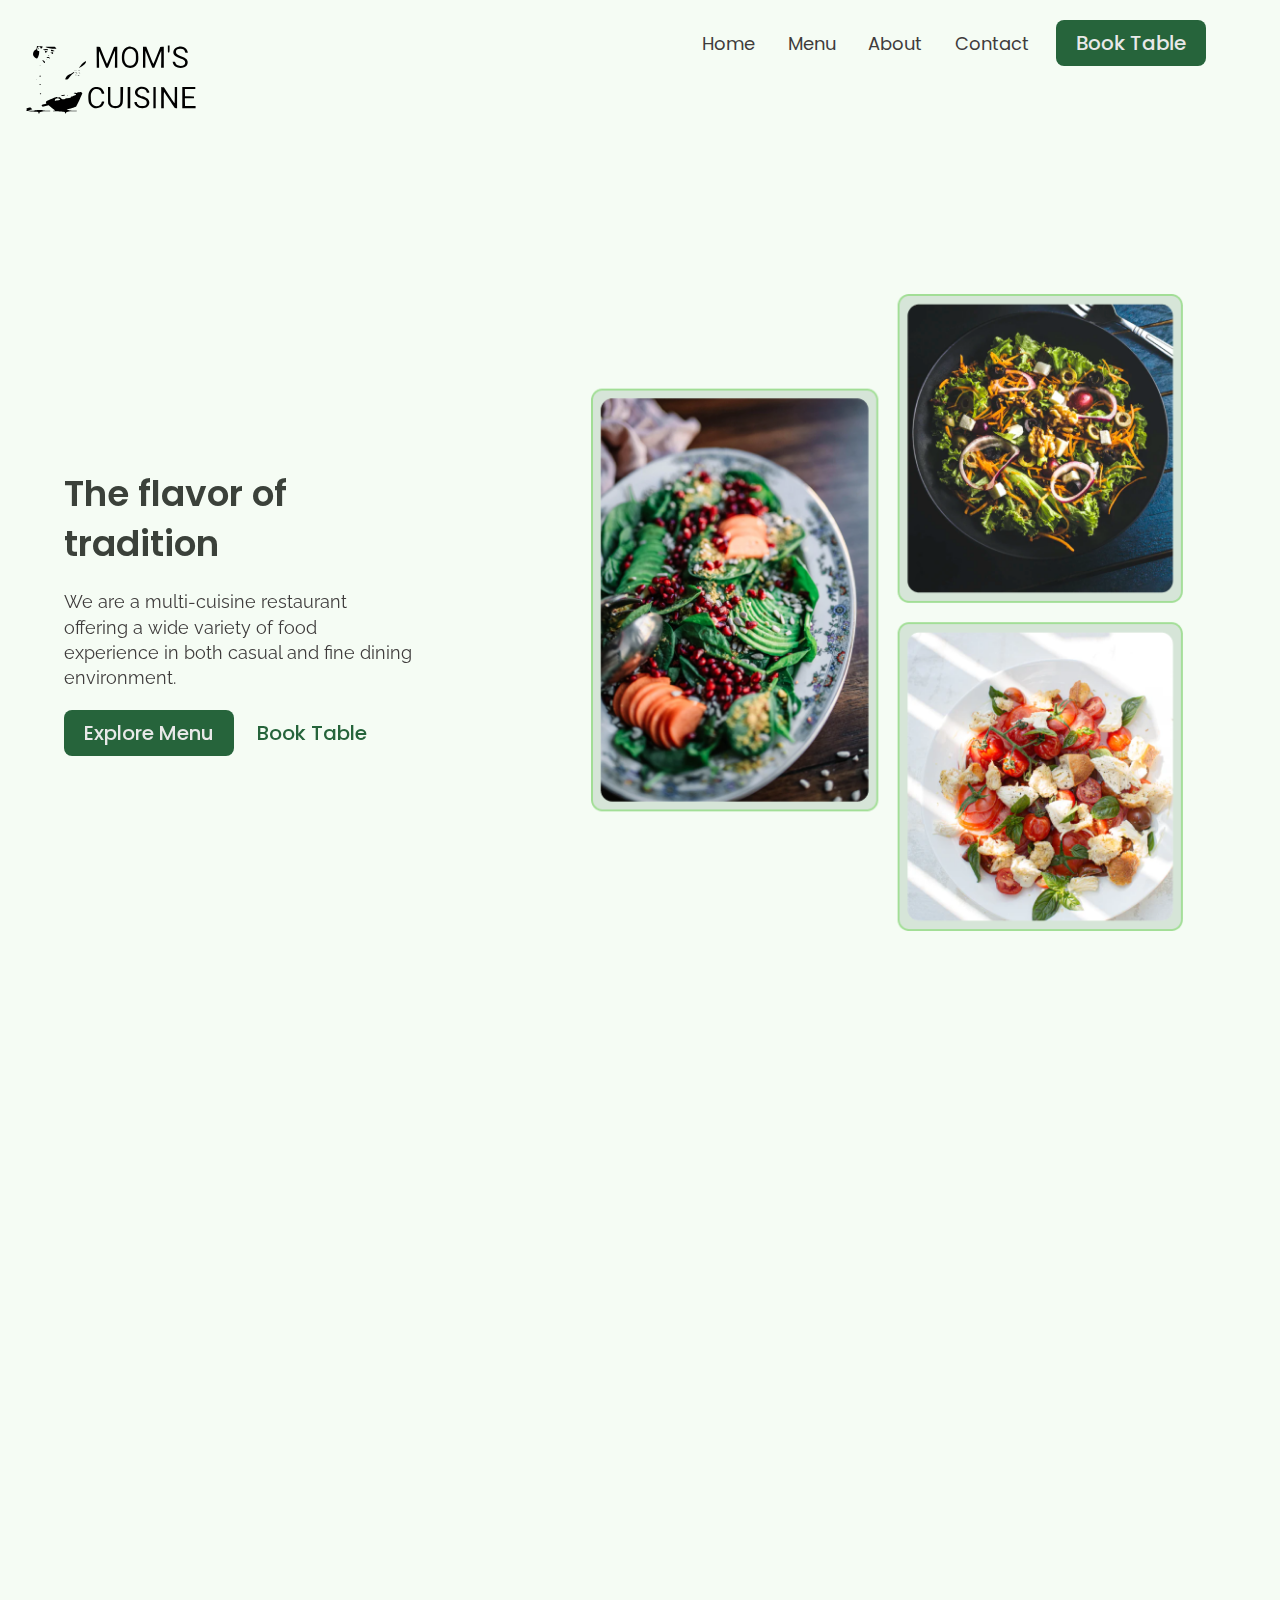
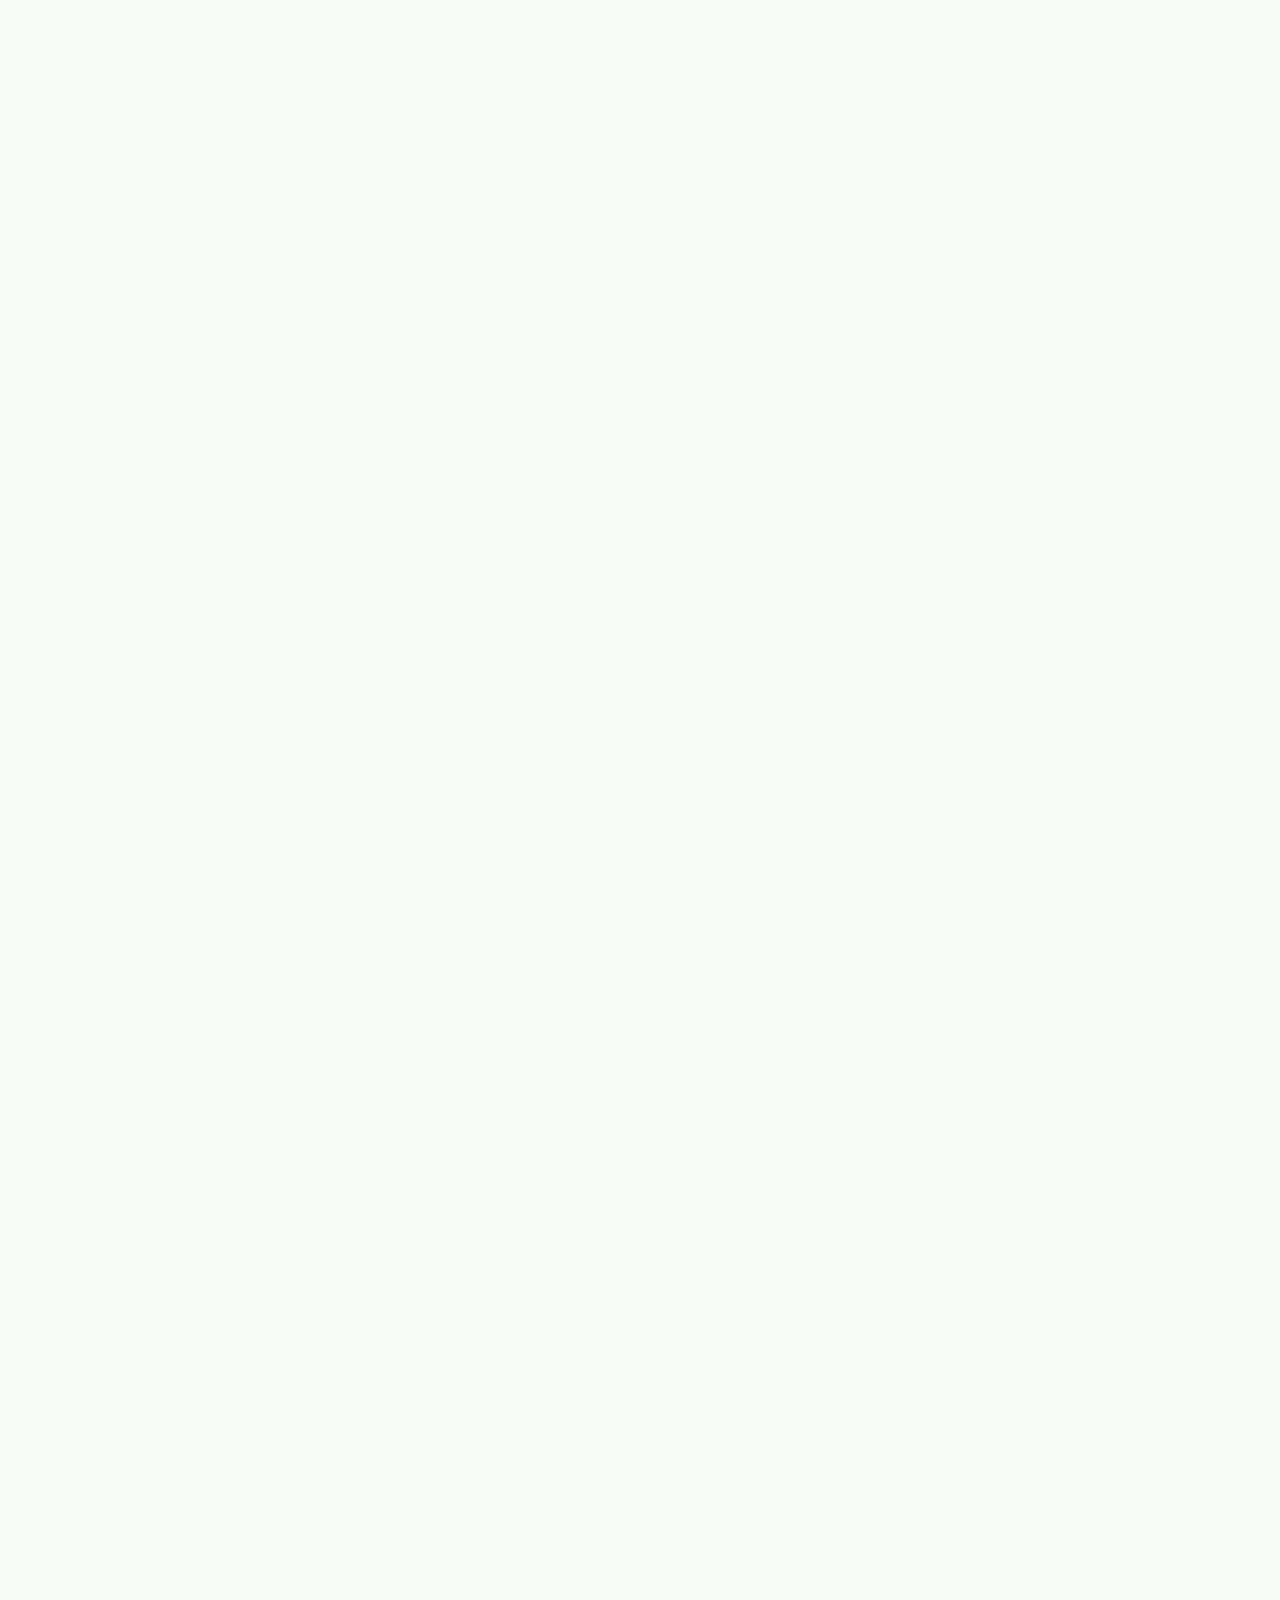
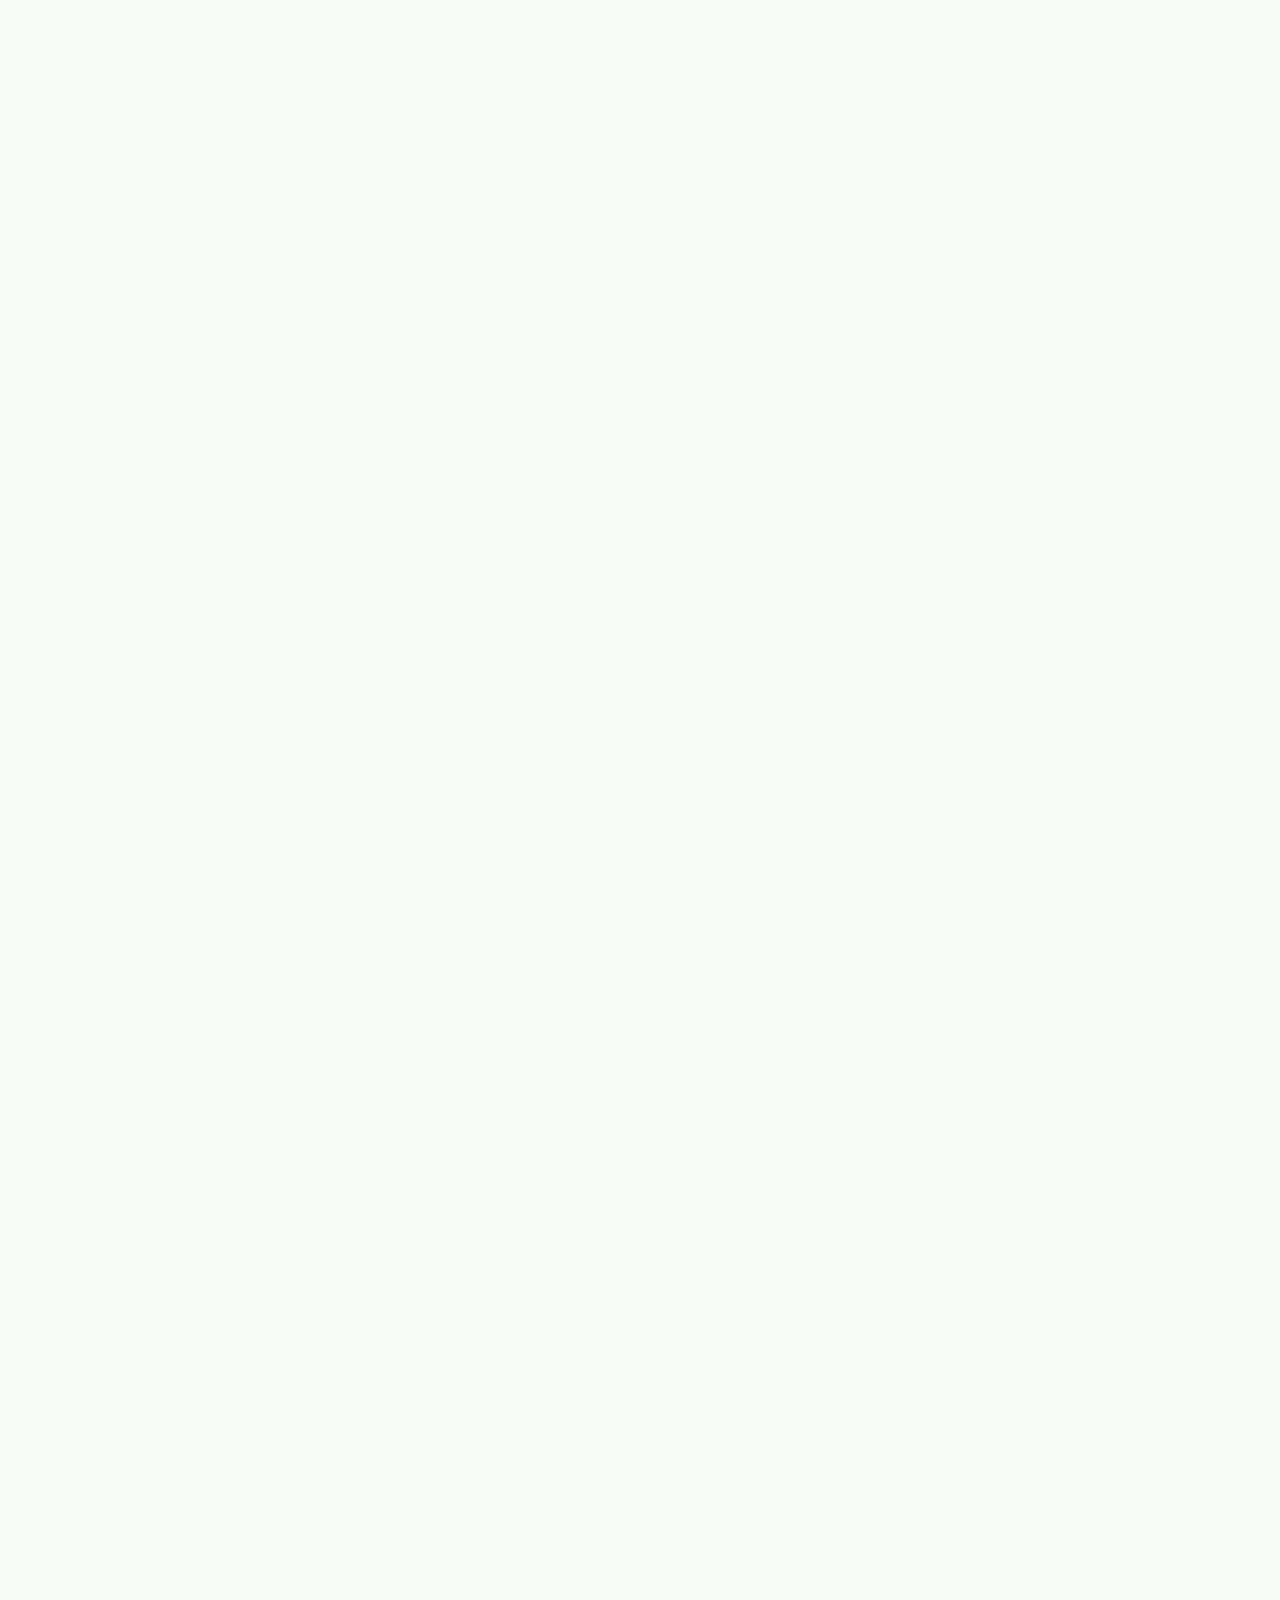
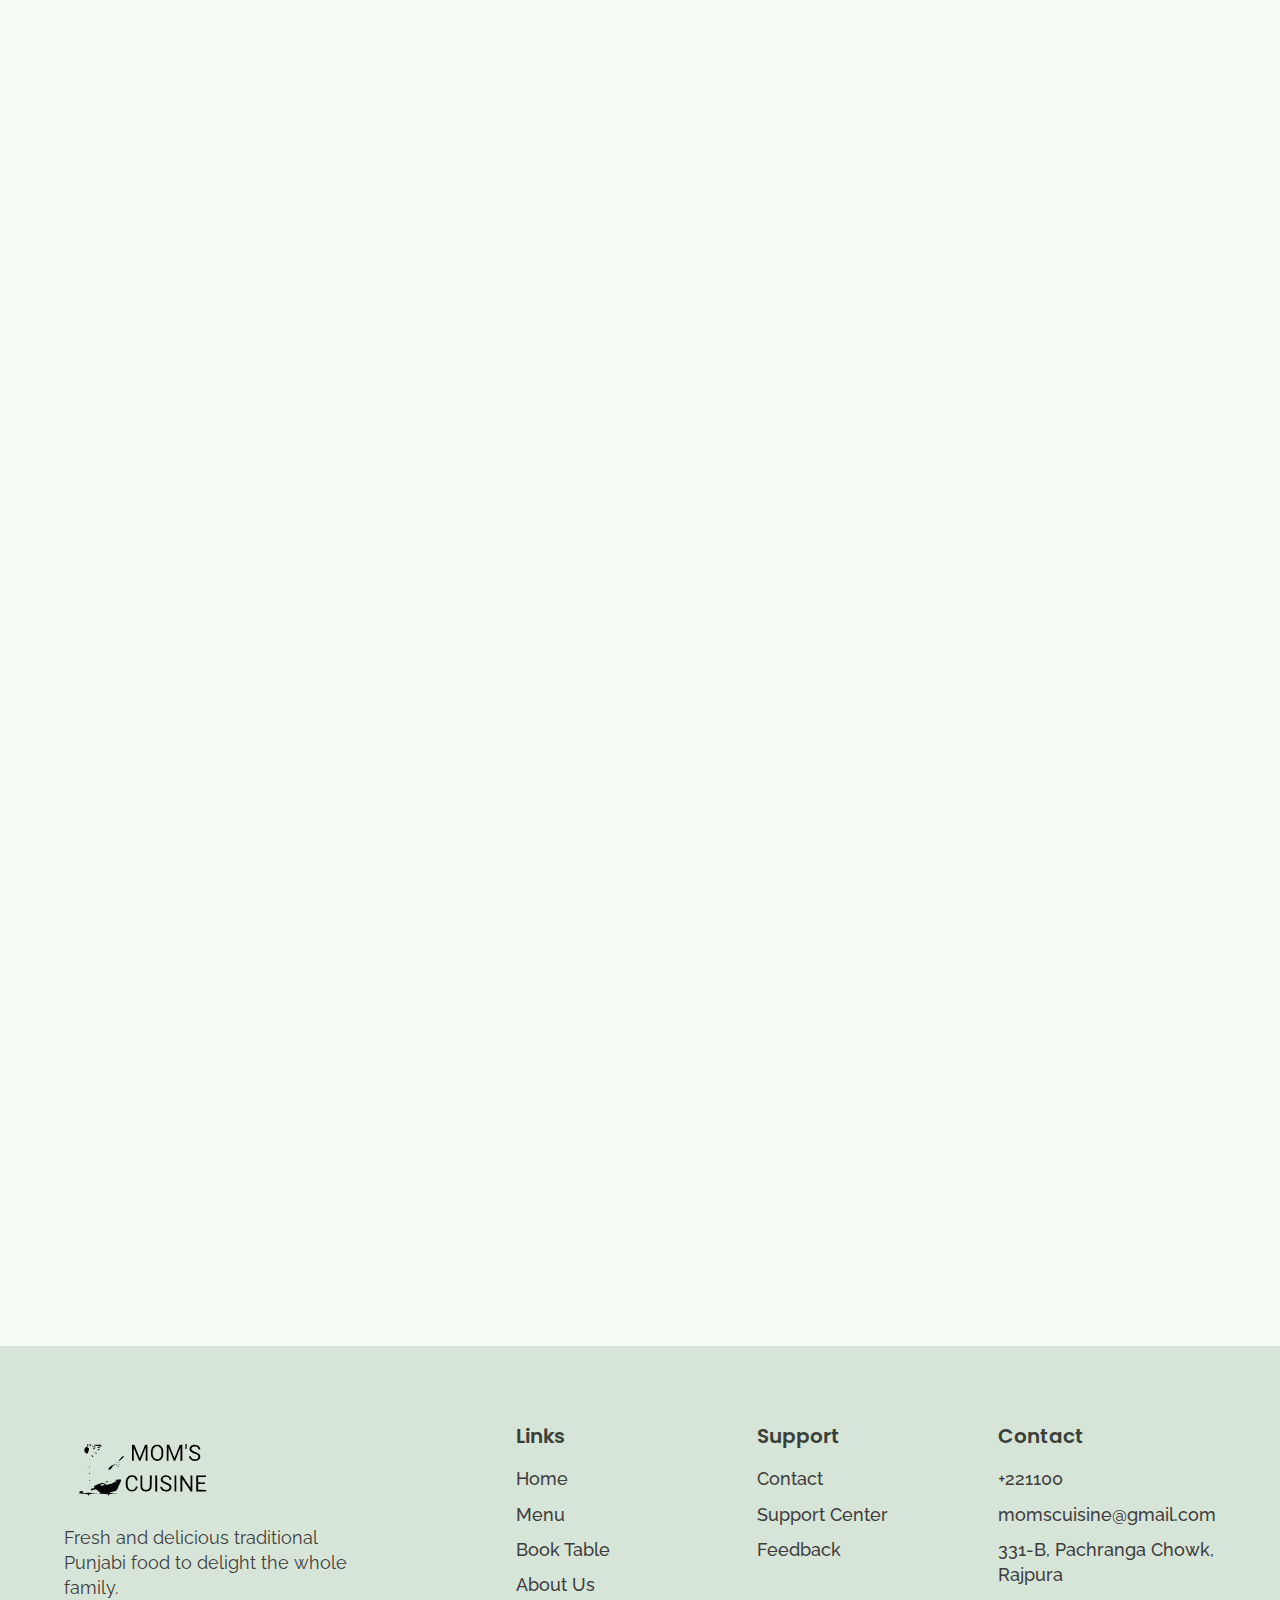
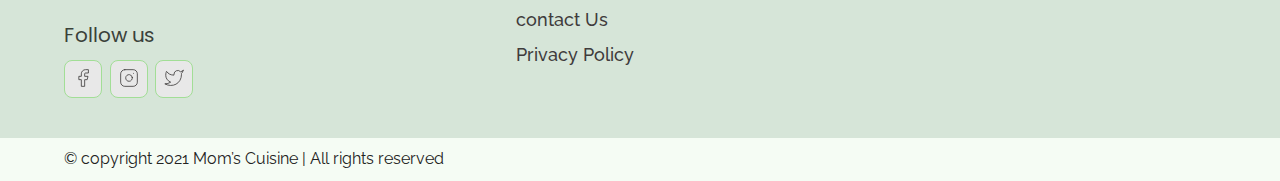
<file: Mom-s-Cuisine-main/index.html>
<!DOCTYPE html>
<html lang="en">

<head>
  <meta charset="UTF-8">
  <meta http-equiv="X-UA-Compatible" content="IE=edge">
  <meta name="viewport" content="width=device-width, initial-scale=1.0">
  <link rel="shortcut icon" href="./images/favicon.ico" type="image/x-icon">
  <title>Mom’s Cuisine</title>
  <link rel="stylesheet" href="./reset.css">
  <link rel="stylesheet" href="./globalStyles.css">
  <link rel="stylesheet" href="./components.css">
  <!-- aos library css  -->
  <link rel="stylesheet" href="https://unpkg.com/aos@next/dist/aos.css" />
  <!-- Add your custom css -->
  <link rel="stylesheet" href="./home.css">
</head>

<body>
  <!-- Nav Section -->
  <div class="nav">
    <div class="container">
      <div class="nav__wrapper">
        <a href="./index.html" class="logo">
          <img src="./images/logo.svg" alt="shaif's cuisine">
        </a>
        <nav>
          <div class="nav__icon">
            <svg xmlns="http://www.w3.org/2000/svg" width="24" height="24" viewBox="0 0 24 24" fill="none"
              stroke="currentColor" stroke-width="2" stroke-linecap="round" stroke-linejoin="round"
              class="feather feather-menu">
              <line x1="3" y1="12" x2="21" y2="12" />
              <line x1="3" y1="6" x2="21" y2="6" />
              <line x1="3" y1="18" x2="21" y2="18" />
            </svg>
          </div>
          <div class="nav__bgOverlay"></div>
          <ul class="nav__list">
            <div class="nav__close">
              <svg xmlns="http://www.w3.org/2000/svg" width="24" height="24" viewBox="0 0 24 24" fill="none"
                stroke="currentColor" stroke-width="2" stroke-linecap="round" stroke-linejoin="round"
                class="feather feather-x">
                <line x1="18" y1="6" x2="6" y2="18" />
                <line x1="6" y1="6" x2="18" y2="18" />
              </svg>
            </div>
            <div class="nav__list__wrapper">

              <li><a class="nav__link" href="./index.html">Home</a></li>
              <li><a class="nav__link" href="./menu.html">Menu</a></li>
              <li><a class="nav__link" href="./about.html">About</a></li>
              <li><a class="nav__link" href="./contact.html">Contact</a></li>
              <li><a href="./booking.html" class="btn primary-btn">Book Table</a></li>
            </div>
          </ul>
        </nav>
      </div>
    </div>
  </div>
  <!-- End Nav Section -->
  <!-- Hero Section -->
  <section id="hero">
    <div class="container">
      <div class="hero__wrapper">
        <div class="hero__left" data-aos="fade-left">
          <div class="hero__left__wrapper">

            <h1 class="hero__heading">The flavor of tradition</h1>
            <p class="hero__info">
              We are a multi-cuisine restaurant offering a wide variety of food experience in both casual and fine
              dining
              environment.
            </p>
            <div class="button__wrapper">
              <a href="./menu.html" class="btn primary-btn">Explore Menu</a>
              <a href="./booking.html" class="btn">Book Table</a>
            </div>
          </div>
        </div>
        <div class="hero__right" data-aos="fade-right">
          <div class="hero__imgWrapper">
            <img src="./images/heroImg.png">
          </div>
        </div>
      </div>
    </div>
  </section>
  <!-- End Hero Section -->
  <!-- Store Info Section -->
  <section id="storeInfo" data-aos="fade-up">
    <div class="container">
      <div class="storeInfo__wrapper">
        <div class="storeInfo__item">
          <div class="storeInfo__icon">
            <img src="./images/wall-clock-icon.svg" alt="clock icon">
          </div>
          <h3 class="storeInfo__title">
            10 AM - 9 PM
          </h3>
          <p class="storeInfo__text">
            Opening Hour
          </p>
        </div>
        <div class="storeInfo__item">
          <div class="storeInfo__icon">
            <img src="./images/address-icon.svg" alt="clock icon">
          </div>
          <h3 class="storeInfo__title">
            Pachranga Chowk, Rajpura
          </h3>
          <p class="storeInfo__text">
            Address
          </p>
        </div>
        <div class="storeInfo__item">
          <div class="storeInfo__icon">
            <img src="./images/phone-icon.svg" alt="clock icon">
          </div>
          <h3 class="storeInfo__title">
            +919999999999
          </h3>
          <p class="storeInfo__text">
            Call Now
          </p>
        </div>
      </div>
    </div>
  </section>
  <!-- End Store Info Section -->
  <!-- Our Specials Section -->
  <section id="ourSpecials" data-aos="fade-up">
    <div class="container">
      <div class="ourSpecials__wrapper">
        <div class="ourSpecials__left">
          <div class="ourSpecials__item">
            <div class="ourSpecials__item__img">
              <img src="./images/food-3.png" alt="food img">
            </div>
            <h2 class="ourSpecials__item__title">
              Sweet Potato Fries Bowl
            </h2>
            <h3 class="ourSpecials__item__price">
              &#8377;100
            </h3>
            <div class="ourSpecials__item__stars">
              <img src="./images/3star.png" alt="3 stars">
            </div>
            <p class="ourSpecials__item__text">
              These Sweet Potato Fries bowl are a glorious, messy plate of goodness. Crispy sweet potato fries loaded
              with lots of fresh summer vegetables and a lime ranch. By adding a seasoning blend with chipotle powder,
              garlic, and onion, these spicy sweet potato fries are full of flavor.
            </p>
          </div>
          <div class="ourSpecials__item">
            <div class="ourSpecials__item__img">
              <img src="./images/food-1.png" alt="food img">
            </div>
            <h2 class="ourSpecials__item__title">
              Vegan Salad bowl
            </h2>
            <h3 class="ourSpecials__item__price">
              &#8377;180
            </h3>
            <div class="ourSpecials__item__stars">
              <img src="./images/3star.png" alt="3 stars">
            </div>
            <p class="ourSpecials__item__text">
              Vegan salad bowl are immensely satisfying with any combination of whole grains, pulses, noodles, raw or
              cooked fruits, and veggies all topped off with a delicious sauce or dressing – each bite is an explosion
              of flavors and textures.
            </p>
          </div>
        </div>
        <div class="ourSpecials__right">
          <h2 class="ourSpecials__title">
            Our Specials
          </h2>
          <p class="ourSpecials__text">
            All of our food is prepared daily at our restaurants to ensure the highest quality, freshest meals are
            delivered to our customers
          </p>
          <a href="./booking.html" class="btn primary-btn">Book Table</a>
        </div>
      </div>
    </div>
  </section>
  <!-- End Our Specials Section -->
  <!-- Top Dishes -->
  <section id="dishGrid" data-aos="fade-up">
    <div class="container">
      <h2 class="dishGrid__title">
        Top Dishes
      </h2>
      <div class="dishGrid__wrapper">
        <div class="dishGrid__item">
          <div class="dishGrid__item__img">
            <img src="./images/food-1.png" alt="food img">
          </div>
          <div class="dishGrid__item__info">
            <h3 class="dishGrid__item__title">
              Vegan Salad bowl
            </h3>
            <h3 class="dishGrid__item__price">&#8377;100</h3>
            <div class="dishGrid__item__stars">
              <img src="./images/3star.png" alt="3 star">
            </div>
          </div>
        </div>
        <div class="dishGrid__item">
          <div class="dishGrid__item__img">
            <img src="./images/food-2.png" alt="food img">
          </div>
          <div class="dishGrid__item__info">
            <h3 class="dishGrid__item__title">
              Vegan Pesto Zoodles
            </h3>
            <h3 class="dishGrid__item__price">&#8377;150</h3>
            <div class="dishGrid__item__stars">
              <img src="./images/3star.png" alt="3 star">
            </div>
          </div>
        </div>
        <div class="dishGrid__item">
          <div class="dishGrid__item__img">
            <img src="./images/food-7.png" alt="food img">
          </div>
          <div class="dishGrid__item__info">
            <h3 class="dishGrid__item__title">
              Hot Green Bowl
            </h3>
            <h3 class="dishGrid__item__price">&#8377;180</h3>
            <div class="dishGrid__item__stars">
              <img src="./images/3star.png" alt="3 star">
            </div>
          </div>
        </div>
      </div>
    </div>
  </section>
  <!-- End Top Dishes -->
  <!-- Discount Section -->
  <section id="discount" data-aos="fade-up">
    <div class="container">
      <div class="discount__wrapper">
        <div class="discount__images">
          <div class="discount__img1">
            <img src="./images/food-5.png" alt="Food img">
          </div>
          <div class="discount__img2">
            <img src="./images/food-4.png" alt="Food img">
          </div>
          <div class="discount__img3">
            <img src="./images/food-3.png" alt="Food img">
          </div>
        </div>
        <div class="discount__info">
          <h3 class="discount__text">20% OFF</h3>
          <h3 class="discount__title">Demo Dish For Discount</h3>
          <h3 class="discount__price">
            <span class="discount__oldPrice">&#8377;250</span>
            <span class="discount__newPrice">&#8377;200</span>
          </h3>
          <div class="discount__stars">
            <img src="./images/3star.png" alt="3 stars">
          </div>
          <a class="btn primary-btn" href="./booking.html">Book Table</a>
        </div>
      </div>
    </div>
  </section>
  <!-- End Discount Section -->
  <!-- Events Media -->
  <section id="eventsMedia" data-aos="fade-up">
    <div class="container">
      <div class="eventsMedia__wrapper">
        <div class="eventsMedia__1">
          <img src="./images/eventsMedia1.png" alt="events">
          <a href="#" class="eventsMedia__1__playButton">
            <img src="./images/playIcon.svg" alt="play button">
          </a>
        </div>
        <div class="eventMedia__2">
          <img src="./images/eventsMedia2.png" alt="events">
        </div>
      </div>
    </div>
  </section>
  <!-- End Events Media -->
  <!-- Events Info -->
  <section id="eventsInfo" data-aos="fade-up">
    <div class="container">
      <div class="eventsInfo__wrapper">
        <div class="eventsInfo__left">
          <div class="eventsInfo__item">
            <div class="eventsInfo__item__img">
              <img src="./images/event-corporate.png" alt="corporate events">
            </div>
            <div class="eventsInfo__item__info">
              <h2 class="eventsInfo__item__title">Corporate Events</h2>
              <p class="eventsInfo__item__text">
                Mom's Cuisine is the perfect venue for your corporate events. We specialize in private parties.
              </p>
            </div>
          </div>
          <div class="eventsInfo__item">
            <div class="eventsInfo__item__img">
              <img src="./images/event-weedings.png" alt="wedding events">
            </div>
            <div class="eventsInfo__item__info">
              <h2 class="eventsInfo__item__title">Weddings</h2>
              <p class="eventsInfo__item__text">
                Mom's Cuisine offers an intimately unique wedding experience set in a spectacular setting that is
                sophisticated and comfortable.
              </p>
            </div>
          </div>
        </div>
        <div class="eventsInfo__right">
          <h2 class="eventsInfo__title">Book For Events</h2>
          <p class="eventsInfo__text">Book your private event or corporate function at Mom's cuisine to experience a
            truly unique experience.</p>
          <a href="./contact.html" class="btn primary-btn">Contact Now</a>
        </div>
      </div>
    </div>
  </section>
  <!-- End Events Info -->
  <!-- Why Us section -->
  <section id="whyUs">
    <div class="container">
      <div class="whyUs__wrapper">
        <div class="whyUs__left" data-aos="fade-right">
          <h2 class="whyUs__title">
            Why Choose Our Food
          </h2>
          <p class="whyUs__text">
            Quality of Service, Food, Ambiance, and Value of Money are the primary elements for choosing a restaurant.
            Mom's Cuisine is one of the most exquisite fine-dinning restaurant in Rajpura city with a captivating
            view of perfect ambiance, and scrumptious food.
          </p>
        </div>
        <div class="whyUs__right" data-aos="fade-left">
          <div class="whyUs__items__wrapper">
            <div class="whyUs__item">
              <div class="whyUs__item__icon">
                <img src="./images/whyUs-icon1.svg" alt="quality Food">
              </div>
              <p class="whyUs__item__text">Quality Food</p>
            </div>
            <div class="whyUs__item">
              <div class="whyUs__item__icon">
                <img src="./images/whyUs-icon2.svg" alt="Classical taste">
              </div>
              <p class="whyUs__item__text">Classical taste</p>
            </div>
            <div class="whyUs__item">
              <div class="whyUs__item__icon">
                <img src="./images/whyUs-icon3.svg" alt="Skilled chef">
              </div>
              <p class="whyUs__item__text">Skilled chef</p>
            </div>
            <div class="whyUs__item">
              <div class="whyUs__item__icon">
                <img src="./images/whyUs-icon4.svg" alt="Best service">
              </div>
              <p class="whyUs__item__text">Best service</p>
            </div>
          </div>
        </div>
      </div>
    </div>
  </section>
  <!-- End Why Us section -->
  <!-- Testimonial Section -->
  <section id="testimonial">
    <div class="container">
      <div class="testimonial__wrapper" data-aos="fade-up">
        <h2 class="testimonial__title">What Our Customers Say</h2>
        <div class="testimonial__items__wrapper">
          <div class="testimonial__item">
            <div class="testimonial__item__img">
              <img src="./images/testimonial_img1.png" alt="Sayed Ahmed">
            </div>
            <div class="testimonial__item__info">
              <h3 class="testimonial__item__name">Mannatpreet</h3>
              <div class="testimonial__item__stars">
                <img src="./images/3star.png" alt="3 star">
              </div>
              <p class="testimonial__item__text">
                “Visited Mom’s Cuisine with friends last Sunday. Really lovely meal and very warm welcome – we would
                recommend this lovely restaurant and will try to go back again”
              </p>
            </div>
          </div>
          <div class="testimonial__item">
            <div class="testimonial__item__img">
              <img src="./images/testimonial_img1.png" alt="Sayed Ahmed">
            </div>
            <div class="testimonial__item__info">
              <h3 class="testimonial__item__name">Manraj Singh</h3>
              <div class="testimonial__item__stars">
                <img src="./images/3star.png" alt="3 star">
              </div>
              <p class="testimonial__item__text">
                "from start to finish, lovely experience. Hostess very pleasant, wait staff john was wonderful and
                attentive, food plentiful and delicious, desserts out of this world"
              </p>
            </div>
          </div>
          <div class="testimonial__item">
            <div class="testimonial__item__img">
              <img src="./images/testimonial_img1.png" alt="Sayed Ahmed">
            </div>
            <div class="testimonial__item__info">
              <h3 class="testimonial__item__name">Manya</h3>
              <div class="testimonial__item__stars">
                <img src="./images/3star.png" alt="3 star">
              </div>
              <p class="testimonial__item__text">
                “A warm and friendly welcome with fantastic customer service. Always great, tasty food served piping
                hot- just the way we love it . Would definitely recommend. We have been repeatedly and it's consistently
                exceeded our expectations"
              </p>
            </div>
          </div>
          <div class="testimonial__item">
            <div class="testimonial__item__img">
              <img src="./images/testimonial_img1.png" alt="Sayed Ahmed">
            </div>
            <div class="testimonial__item__info">
              <h3 class="testimonial__item__name">Manya</h3>
              <div class="testimonial__item__stars">
                <img src="./images/3star.png" alt="3 star">
              </div>
              <p class="testimonial__item__text">
                “I would just like to say thank you for the excellent service we received in your restaurant last night.
                Although the place was very busy we still had an excellent time and really appreciated the live
                entertainment too!“
              </p>
            </div>
          </div>
        </div>
      </div>
    </div>
  </section>
  <!-- End Testimonial Section -->
  <!-- Newsletter Section -->
  <section id="newsletter" data-aos="fade-up">
    <div class="container">
      <div class="newsletter__wrapper">
        <div class="newsletter__info">
          <h3 class="newsletter__title">Join Newsletter</h3>
          <p class="newsletter__text">
            Get notified with the latest news and recent offers from the “Mom’s Cuisine”
          </p>
        </div>
        <div class="newsletter__form">
          <form action="">
            <label for="email">
              <input type="email" placeholder="Your Email Address">
            </label>
            <button type="submit">Join</button>
          </form>
        </div>
      </div>
    </div>
  </section>
  <!-- End Newsletter Section -->

  <!-- Footer -->
  <footer>
    <div class="container">
      <div class="footer__wrapper">
        <div class="footer__col1">
          <div class="footer__logo">
            <img src="./images/logo.svg" alt="shaif's cuisine">
          </div>
          <p class="footer__desc">
            Fresh and delicious traditional Punjabi food to delight the whole family.
          </p>
          <div class="footer__socials">
            <h4 class="footer__socials__title">Follow us</h4>
            <ol class="footer__socials__list">
              <li>
                <a href="#">
                  <svg xmlns="http://www.w3.org/2000/svg" width="24" height="24" viewBox="0 0 24 24" fill="none"
                    stroke="currentColor" stroke-width="1" stroke-linecap="round" stroke-linejoin="round"
                    class="feather feather-facebook">
                    <path d="M18 2h-3a5 5 0 0 0-5 5v3H7v4h3v8h4v-8h3l1-4h-4V7a1 1 0 0 1 1-1h3z" />
                  </svg>
                </a>
              </li>
              <li>
                <a href="#">
                  <svg xmlns="http://www.w3.org/2000/svg" width="24" height="24" viewBox="0 0 24 24" fill="none"
                    stroke="currentColor" stroke-width="1" stroke-linecap="round" stroke-linejoin="round"
                    class="feather feather-instagram">
                    <rect x="2" y="2" width="20" height="20" rx="5" ry="5" />
                    <path d="M16 11.37A4 4 0 1 1 12.63 8 4 4 0 0 1 16 11.37z" />
                    <line x1="17.5" y1="6.5" x2="17.51" y2="6.5" />
                  </svg>
                </a>
              </li>
              <li>
                <a href="#">
                  <svg xmlns="http://www.w3.org/2000/svg" width="24" height="24" viewBox="0 0 24 24" fill="none"
                    stroke="currentColor" stroke-width="1" stroke-linecap="round" stroke-linejoin="round"
                    class="feather feather-twitter">
                    <path
                      d="M23 3a10.9 10.9 0 0 1-3.14 1.53 4.48 4.48 0 0 0-7.86 3v1A10.66 10.66 0 0 1 3 4s-4 9 5 13a11.64 11.64 0 0 1-7 2c9 5 20 0 20-11.5a4.5 4.5 0 0 0-.08-.83A7.72 7.72 0 0 0 23 3z" />
                  </svg>
                </a>
              </li>
            </ol>
          </div>
        </div>
        <div class="footer__col2">
          <h3 class="footer__text__title">
            Links
          </h3>
          <ol class="footer__text">
            <li>
              <a href="/index.html">Home</a>
            </li>
            <li>
              <a href="./menu.html">Menu</a>
            </li>
            <li>
              <a href="./booking.html">Book Table</a>
            </li>
            <li>
              <a href="./about.html">About Us</a>
            </li>
            <li>
              <a href="./contact.html">contact Us</a>
            </li>
            <li>
              <a href="#">Privacy Policy</a>
            </li>
          </ol>
        </div>
        <div class="footer__col3">
          <h3 class="footer__text__title">
            Support
          </h3>
          <ol class="footer__text">
            <li>
              <a href="#">Contact</a>
            </li>
            <li>
              <a href="#">Support Center</a>
            </li>
            <li>
              <a href="#">Feedback</a>
            </li>
          </ol>
        </div>
        <div class="footer__col4">
          <h3 class="footer__text__title">
            Contact
          </h3>
          <ol class="footer__text">
            <li>
              <a href="#">+221100</a>
            </li>
            <li>
              <a href="#">momscuisine@gmail.com</a>
            </li>
            <li>
              <a href="#">331-B, Pachranga Chowk, Rajpura</a>
            </li>
          </ol>
        </div>
      </div>
    </div>
  </footer>
  <div id="copyright">
    <div class="container">
      <p class="copyright__text">
        © copyright 2021 Mom’s Cuisine | All rights reserved
      </p>
    </div>
  </div>
  <!-- End Footer -->

  <!-- aos script -->
  <script src="https://unpkg.com/aos@next/dist/aos.js"></script>
  <!-- custom script -->
  <script src="./main.js"></script>
</body>

</html>
</file>
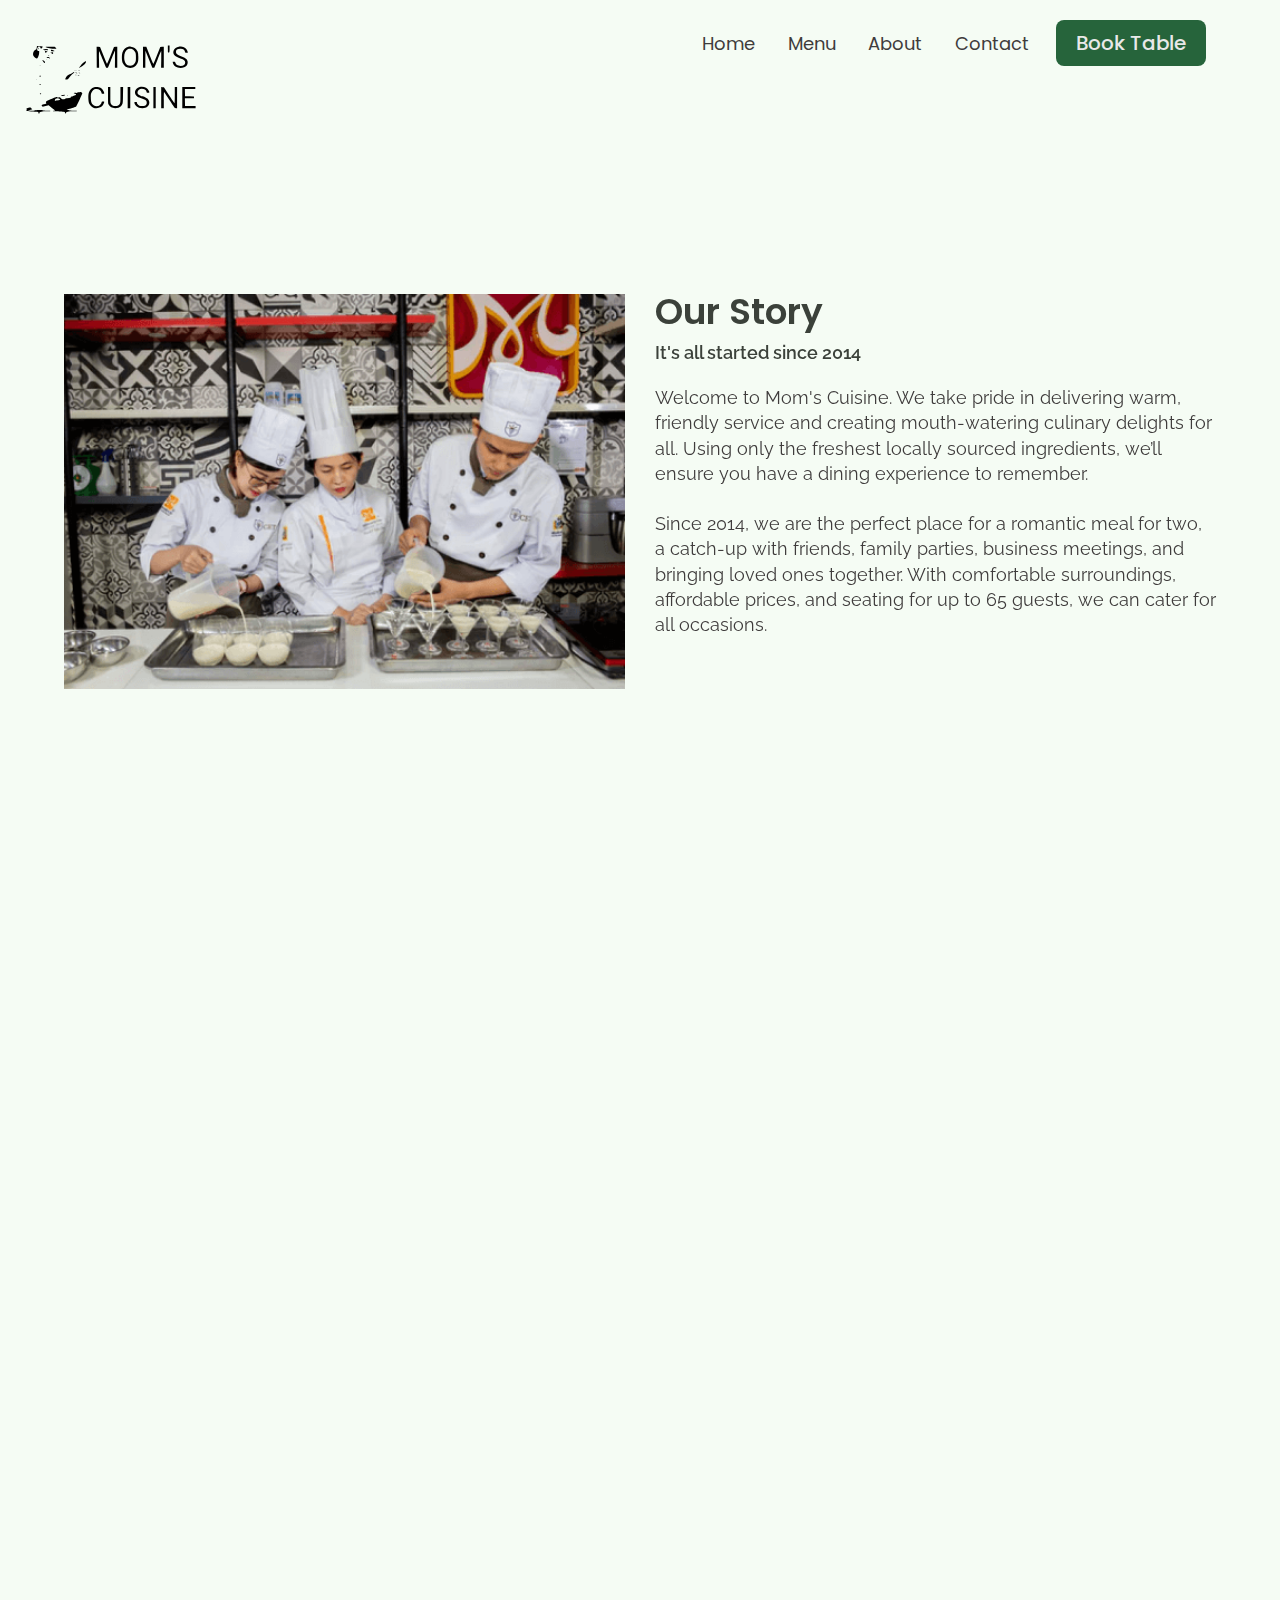
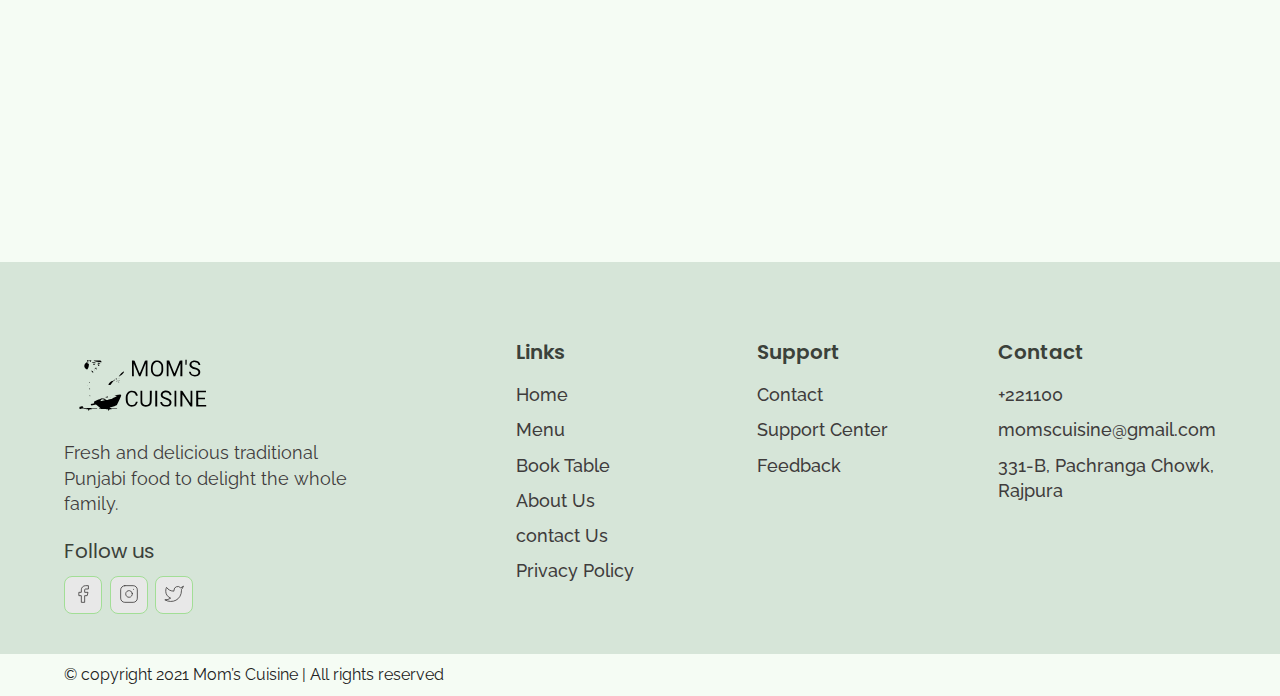
<file: Mom-s-Cuisine-main/about.html>
<!DOCTYPE html>
<html lang="en">

<head>
  <meta charset="UTF-8">
  <meta http-equiv="X-UA-Compatible" content="IE=edge">
  <meta name="viewport" content="width=device-width, initial-scale=1.0">
  <link rel="shortcut icon" href="./images/favicon.ico" type="image/x-icon">
  <title>About | Mom's Cuisine</title>
  <link rel="stylesheet" href="./reset.css">
  <link rel="stylesheet" href="./globalStyles.css">
  <link rel="stylesheet" href="./components.css">
  <!-- aos library css  -->
  <link rel="stylesheet" href="https://unpkg.com/aos@next/dist/aos.css" />
  <link rel="stylesheet" href="./about.css">
</head>

<body>
  <!-- Nav Section -->
  <div class="nav">
    <div class="container">
      <div class="nav__wrapper">
        <a href="./index.html" class="logo">
          <img src="./images/logo.svg" alt="shaif's cuisine">
        </a>
        <nav>
          <div class="nav__icon">
            <svg xmlns="http://www.w3.org/2000/svg" width="24" height="24" viewBox="0 0 24 24" fill="none"
              stroke="currentColor" stroke-width="2" stroke-linecap="round" stroke-linejoin="round"
              class="feather feather-menu">
              <line x1="3" y1="12" x2="21" y2="12" />
              <line x1="3" y1="6" x2="21" y2="6" />
              <line x1="3" y1="18" x2="21" y2="18" />
            </svg>
          </div>
          <div class="nav__bgOverlay"></div>
          <ol class="nav__list">
            <div class="nav__close">
              <svg xmlns="http://www.w3.org/2000/svg" width="24" height="24" viewBox="0 0 24 24" fill="none"
                stroke="currentColor" stroke-width="2" stroke-linecap="round" stroke-linejoin="round"
                class="feather feather-x">
                <line x1="18" y1="6" x2="6" y2="18" />
                <line x1="6" y1="6" x2="18" y2="18" />
              </svg>
            </div>
            <div class="nav__list__wrapper">

              <li><a class="nav__link" href="./index.html">Home</a></li>
              <li><a class="nav__link" href="./menu.html">Menu</a></li>
              <li><a class="nav__link" href="./about.html">About</a></li>
              <li><a class="nav__link" href="./contact.html">Contact</a></li>
              <li><a href="./booking.html" class="btn primary-btn">Book Table</a></li>
            </div>
          </ol>
        </nav>
      </div>
    </div>
  </div>
  <!-- End Nav Section -->
  <!-- Our Story Section -->
  <section id="ourStory" data-aos="fade-up">
    <div class="container">
      <div class="ourStory__wrapper">

        <div class="ourStory__img">
          <img src="./images/ourStoryImg.png" alt="shaif's cuisine">
        </div>
        <div class="ourStory__info">
          <h3 class="ourStory__title">
            Our Story
          </h3>
          <p class="ourStory__subtitle">
            It's all started since 2014
          </p>
          <p class="ourStory__text">
            Welcome to Mom's Cuisine. We take pride in delivering warm, friendly service and creating mouth-watering
            culinary delights for all. Using only the freshest locally sourced ingredients, we’ll ensure you have a
            dining
            experience to remember.
            <br><br>
            Since 2014, we are the perfect place for a romantic meal for two, a catch-up with friends, family parties,
            business meetings, and bringing loved ones together. With comfortable surroundings, affordable prices, and
            seating for up to 65 guests, we can cater for all occasions.
          </p>
        </div>
      </div>
    </div>
  </section>
  <!-- End Our Story Section -->
  <!-- Our Goals -->
  <section id="ourGoals" data-aos="fade-down">
    <div class="container">
      <div class="ourGoals__info">
        <h3 class="ourGoals__title">
          Our Goals
        </h3>
        <p class="ourGoals__text">
          We shall sell delicious and remarkable food and beverages that meet the highest quality, freshness, and
          seasonality criteria while combining modern-creative and classic cooking traditions. By showcasing warmth,
          graciousness, efficiency, skill, professionalism, and integrity in our work, we will continually serve our
          consumers with exceptional service. To have every customer who comes through our doors leave impressed by
          their experience at Shaif's Cuisine and excited to come back again.
        </p>
      </div>
      <div class="ourGoals__imgs__wrapper" data-aos="fade-up">
        <div class="ourGoals__img1">
          <img src="./images/ourGoals_img1.png" alt="kitchen img">
        </div>
        <div class="ourGoals__img2">
          <img src="./images/ourGoals_img2.png" alt="kitchen img">
        </div>
        <div class="ourGoals__img3">
          <img src="./images/ourGoals_img3.png" alt="kitchen img">
        </div>
      </div>
    </div>
  </section>
  <!-- End Our Goals -->
  <!-- Footer -->
  <footer>
    <div class="container">
      <div class="footer__wrapper">
        <div class="footer__col1">
          <div class="footer__logo">
            <img src="./images/logo.svg" alt="shaif's cuisine">
          </div>
          <p class="footer__desc">
            Fresh and delicious traditional Punjabi food to delight the whole family.
          </p>
          <div class="footer__socials">
            <h4 class="footer__socials__title">Follow us</h4>
            <ol class="footer__socials__list">
              <li>
                <a href="#">
                  <svg xmlns="http://www.w3.org/2000/svg" width="24" height="24" viewBox="0 0 24 24" fill="none"
                    stroke="currentColor" stroke-width="1" stroke-linecap="round" stroke-linejoin="round"
                    class="feather feather-facebook">
                    <path d="M18 2h-3a5 5 0 0 0-5 5v3H7v4h3v8h4v-8h3l1-4h-4V7a1 1 0 0 1 1-1h3z" />
                  </svg>
                </a>
              </li>
              <li>
                <a href="#">
                  <svg xmlns="http://www.w3.org/2000/svg" width="24" height="24" viewBox="0 0 24 24" fill="none"
                    stroke="currentColor" stroke-width="1" stroke-linecap="round" stroke-linejoin="round"
                    class="feather feather-instagram">
                    <rect x="2" y="2" width="20" height="20" rx="5" ry="5" />
                    <path d="M16 11.37A4 4 0 1 1 12.63 8 4 4 0 0 1 16 11.37z" />
                    <line x1="17.5" y1="6.5" x2="17.51" y2="6.5" />
                  </svg>
                </a>
              </li>
              <li>
                <a href="#">
                  <svg xmlns="http://www.w3.org/2000/svg" width="24" height="24" viewBox="0 0 24 24" fill="none"
                    stroke="currentColor" stroke-width="1" stroke-linecap="round" stroke-linejoin="round"
                    class="feather feather-twitter">
                    <path
                      d="M23 3a10.9 10.9 0 0 1-3.14 1.53 4.48 4.48 0 0 0-7.86 3v1A10.66 10.66 0 0 1 3 4s-4 9 5 13a11.64 11.64 0 0 1-7 2c9 5 20 0 20-11.5a4.5 4.5 0 0 0-.08-.83A7.72 7.72 0 0 0 23 3z" />
                  </svg>
                </a>
              </li>
            </ol>
          </div>
        </div>
        <div class="footer__col2">
          <h3 class="footer__text__title">
            Links
          </h3>
          <ol class="footer__text">
            <li>
              <a href="/index.html">Home</a>
            </li>
            <li>
              <a href="./menu.html">Menu</a>
            </li>
            <li>
              <a href="./booking.html">Book Table</a>
            </li>
            <li>
              <a href="./about.html">About Us</a>
            </li>
            <li>
              <a href="./contact.html">contact Us</a>
            </li>
            <li>
              <a href="#">Privacy Policy</a>
            </li>
          </ol>
        </div>
        <div class="footer__col3">
          <h3 class="footer__text__title">
            Support
          </h3>
          <ol class="footer__text">
            <li>
              <a href="#">Contact</a>
            </li>
            <li>
              <a href="#">Support Center</a>
            </li>
            <li>
              <a href="#">Feedback</a>
            </li>
          </ol>
        </div>
        <div class="footer__col4">
          <h3 class="footer__text__title">
            Contact
          </h3>
          <ol class="footer__text">
            <li>
              <a href="#">+221100</a>
            </li>
            <li>
              <a href="#">momscuisine@gmail.com</a>
            </li>
            <li>
              <a href="#">331-B, Pachranga Chowk, Rajpura</a>
            </li>
          </ol>
        </div>
      </div>
    </div>
  </footer>
  <div id="copyright">
    <div class="container">
      <p class="copyright__text">
        © copyright 2021 Mom’s Cuisine | All rights reserved
      </p>
    </div>
  </div>
  <!-- End Footer -->

  <!-- aos scripts -->
  <script src="https://unpkg.com/aos@next/dist/aos.js"></script>
  <!-- custom scripts -->
  <script src="./main.js"></script>
</body>

</html>
</file>
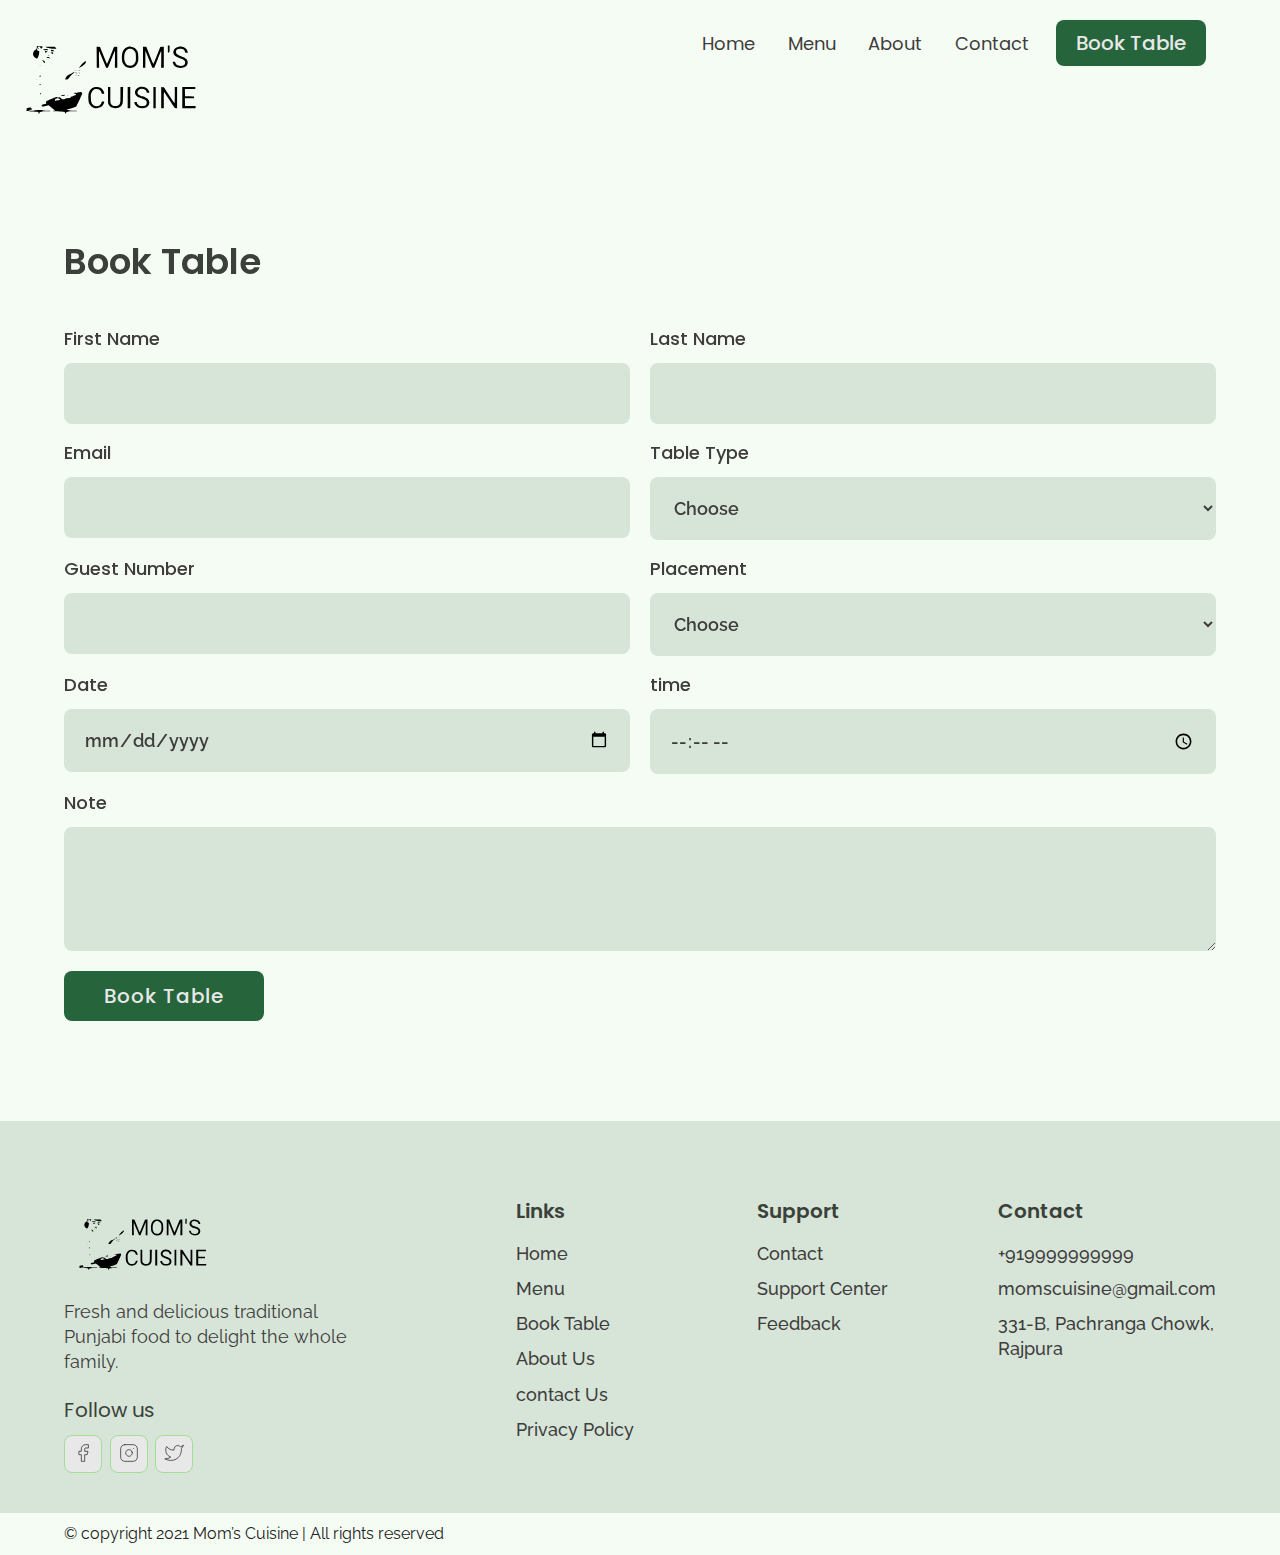
<file: Mom-s-Cuisine-main/booking.html>
<!DOCTYPE html>
<html lang="en">

<head>
  <meta charset="UTF-8">
  <meta http-equiv="X-UA-Compatible" content="IE=edge">
  <meta name="viewport" content="width=device-width, initial-scale=1.0">
  <link rel="shortcut icon" href="./images/favicon.ico" type="image/x-icon">
  <title>Booking | Mom's Cuisine</title>
  <link rel="stylesheet" href="./reset.css">
  <link rel="stylesheet" href="./globalStyles.css">
  <link rel="stylesheet" href="./components.css">
  <!-- aos library css  -->
  <link rel="stylesheet" href="https://unpkg.com/aos@next/dist/aos.css" />
</head>

<body>
  <!-- Nav Section -->
  <div class="nav">
    <div class="container">
      <div class="nav__wrapper">
        <a href="./index.html" class="logo">
          <img src="./images/logo.svg" alt="shaif's cuisine">
        </a>
        <nav>
          <div class="nav__icon">
            <svg xmlns="http://www.w3.org/2000/svg" width="24" height="24" viewBox="0 0 24 24" fill="none"
              stroke="currentColor" stroke-width="2" stroke-linecap="round" stroke-linejoin="round"
              class="feather feather-menu">
              <line x1="3" y1="12" x2="21" y2="12" />
              <line x1="3" y1="6" x2="21" y2="6" />
              <line x1="3" y1="18" x2="21" y2="18" />
            </svg>
          </div>
          <div class="nav__bgOverlay"></div>
          <ol class="nav__list">
            <div class="nav__close">
              <svg xmlns="http://www.w3.org/2000/svg" width="24" height="24" viewBox="0 0 24 24" fill="none"
                stroke="currentColor" stroke-width="2" stroke-linecap="round" stroke-linejoin="round"
                class="feather feather-x">
                <line x1="18" y1="6" x2="6" y2="18" />
                <line x1="6" y1="6" x2="18" y2="18" />
              </svg>
            </div>
            <div class="nav__list__wrapper">

              <li><a class="nav__link" href="./index.html">Home</a></li>
              <li><a class="nav__link" href="./menu.html">Menu</a></li>
              <li><a class="nav__link" href="./about.html">About</a></li>
              <li><a class="nav__link" href="./contact.html">Contact</a></li>
              <li><a href="./booking.html" class="btn primary-btn">Book Table</a></li>
            </div>
          </ol>
        </nav>
      </div>
    </div>
  </div>
  <!-- End Nav Section -->
  <!-- Booking Section -->
  <section id="form" data-aos="fade-up">
    <div class="container">
      <h3 class="form__title">Book Table</h3>
      <div class="form__wrapper">
        <form name="booking" method="POST" netlify>
          <div class="form__group">
            <label for="firstName">First Name</label>
            <input type="text" id="firstName" name="First Name" required>
          </div>
          <div class="form__group">
            <label for="lastName">Last Name</label>
            <input type="text" id="lastName" name="Last Name" required>
          </div>
          <div class="form__group">
            <label for="email">Email</label>
            <input type="email" id="email" name="Email" required>
          </div>
          <div class="form__group">
            <label for="tableType">Table Type</label>
            <select name="Table Type" id="tableType" required>
              <option selected disabled>Choose</option>
              <option value="small">Small(2 persons)</option>
              <option value="medium">Small(4 persons)</option>
              <option value="large">Large(6 persons)</option>
            </select>
          </div>
          <div class="form__group">
            <label for="guestNumber">Guest Number</label>
            <input type="number" id="guestNumber" name="Guest Number" min="1" max="10" required>
          </div>
          <div class="form__group">
            <label for="placement">Placement</label>
            <select name="Placement" id="placement">
              <option selected disabled>Choose</option>
              <option value="outdoor">Outdoor</option>
              <option value="indoor">Indoor</option>
              <option value="rooftop">rooftop</option>
            </select>
          </div>
          <div class="form__group">
            <label for="date">Date</label>
            <input type="date" id="date" name="Date" required>
          </div>
          <div class="form__group">
            <label for="time">time</label>
            <input type="time" id="time" name="Time" required>
          </div>
          <div class="form__group form__group__full">
            <label for="note">Note</label>
            <textarea name="Note" id="note" rows="4"></textarea>
          </div>
          <button type="submit" class="btn primary-btn">Book Table</button>
        </form>
      </div>
    </div>
  </section>
  <!-- End Booking Section -->
  <!-- Footer -->
  <footer>
    <div class="container">
      <div class="footer__wrapper">
        <div class="footer__col1">
          <div class="footer__logo">
            <img src="./images/logo.svg" alt="shaif's cuisine">
          </div>
          <p class="footer__desc">
            Fresh and delicious traditional Punjabi food to delight the whole family.
          </p>
          <div class="footer__socials">
            <h4 class="footer__socials__title">Follow us</h4>
            <ol class="footer__socials__list">
              <li>
                <a href="#">
                  <svg xmlns="http://www.w3.org/2000/svg" width="24" height="24" viewBox="0 0 24 24" fill="none"
                    stroke="currentColor" stroke-width="1" stroke-linecap="round" stroke-linejoin="round"
                    class="feather feather-facebook">
                    <path d="M18 2h-3a5 5 0 0 0-5 5v3H7v4h3v8h4v-8h3l1-4h-4V7a1 1 0 0 1 1-1h3z" />
                  </svg>
                </a>
              </li>
              <li>
                <a href="#">
                  <svg xmlns="http://www.w3.org/2000/svg" width="24" height="24" viewBox="0 0 24 24" fill="none"
                    stroke="currentColor" stroke-width="1" stroke-linecap="round" stroke-linejoin="round"
                    class="feather feather-instagram">
                    <rect x="2" y="2" width="20" height="20" rx="5" ry="5" />
                    <path d="M16 11.37A4 4 0 1 1 12.63 8 4 4 0 0 1 16 11.37z" />
                    <line x1="17.5" y1="6.5" x2="17.51" y2="6.5" />
                  </svg>
                </a>
              </li>
              <li>
                <a href="#">
                  <svg xmlns="http://www.w3.org/2000/svg" width="24" height="24" viewBox="0 0 24 24" fill="none"
                    stroke="currentColor" stroke-width="1" stroke-linecap="round" stroke-linejoin="round"
                    class="feather feather-twitter">
                    <path
                      d="M23 3a10.9 10.9 0 0 1-3.14 1.53 4.48 4.48 0 0 0-7.86 3v1A10.66 10.66 0 0 1 3 4s-4 9 5 13a11.64 11.64 0 0 1-7 2c9 5 20 0 20-11.5a4.5 4.5 0 0 0-.08-.83A7.72 7.72 0 0 0 23 3z" />
                  </svg>
                </a>
              </li>
            </ol>
          </div>
        </div>
        <div class="footer__col2">
          <h3 class="footer__text__title">
            Links
          </h3>
          <ol class="footer__text">
            <li>
              <a href="/index.html">Home</a>
            </li>
            <li>
              <a href="./menu.html">Menu</a>
            </li>
            <li>
              <a href="./booking.html">Book Table</a>
            </li>
            <li>
              <a href="./about.html">About Us</a>
            </li>
            <li>
              <a href="./contact.html">contact Us</a>
            </li>
            <li>
              <a href="#">Privacy Policy</a>
            </li>
          </ol>
        </div>
        <div class="footer__col3">
          <h3 class="footer__text__title">
            Support
          </h3>
          <ol class="footer__text">
            <li>
              <a href="#">Contact</a>
            </li>
            <li>
              <a href="#">Support Center</a>
            </li>
            <li>
              <a href="#">Feedback</a>
            </li>
          </ol>
        </div>
        <div class="footer__col4">
          <h3 class="footer__text__title">
            Contact
          </h3>
          <ol class="footer__text">
            <li>
              <a href="#">+919999999999</a>
            </li>
            <li>
              <a href="#">momscuisine@gmail.com</a>
            </li>
            <li>
              <a href="#">331-B, Pachranga Chowk, Rajpura</a>
            </li>
          </ol>
        </div>
      </div>
    </div>
  </footer>
  <div id="copyright">
    <div class="container">
      <p class="copyright__text">
        © copyright 2021 Mom’s Cuisine | All rights reserved
      </p>
    </div>
  </div>
  <!-- End Footer -->

  <!-- aos scripts -->
  <script src="https://unpkg.com/aos@next/dist/aos.js"></script>
  <!-- custom scripts -->
  <script src="./main.js"></script>
</body>

</html>
</file>
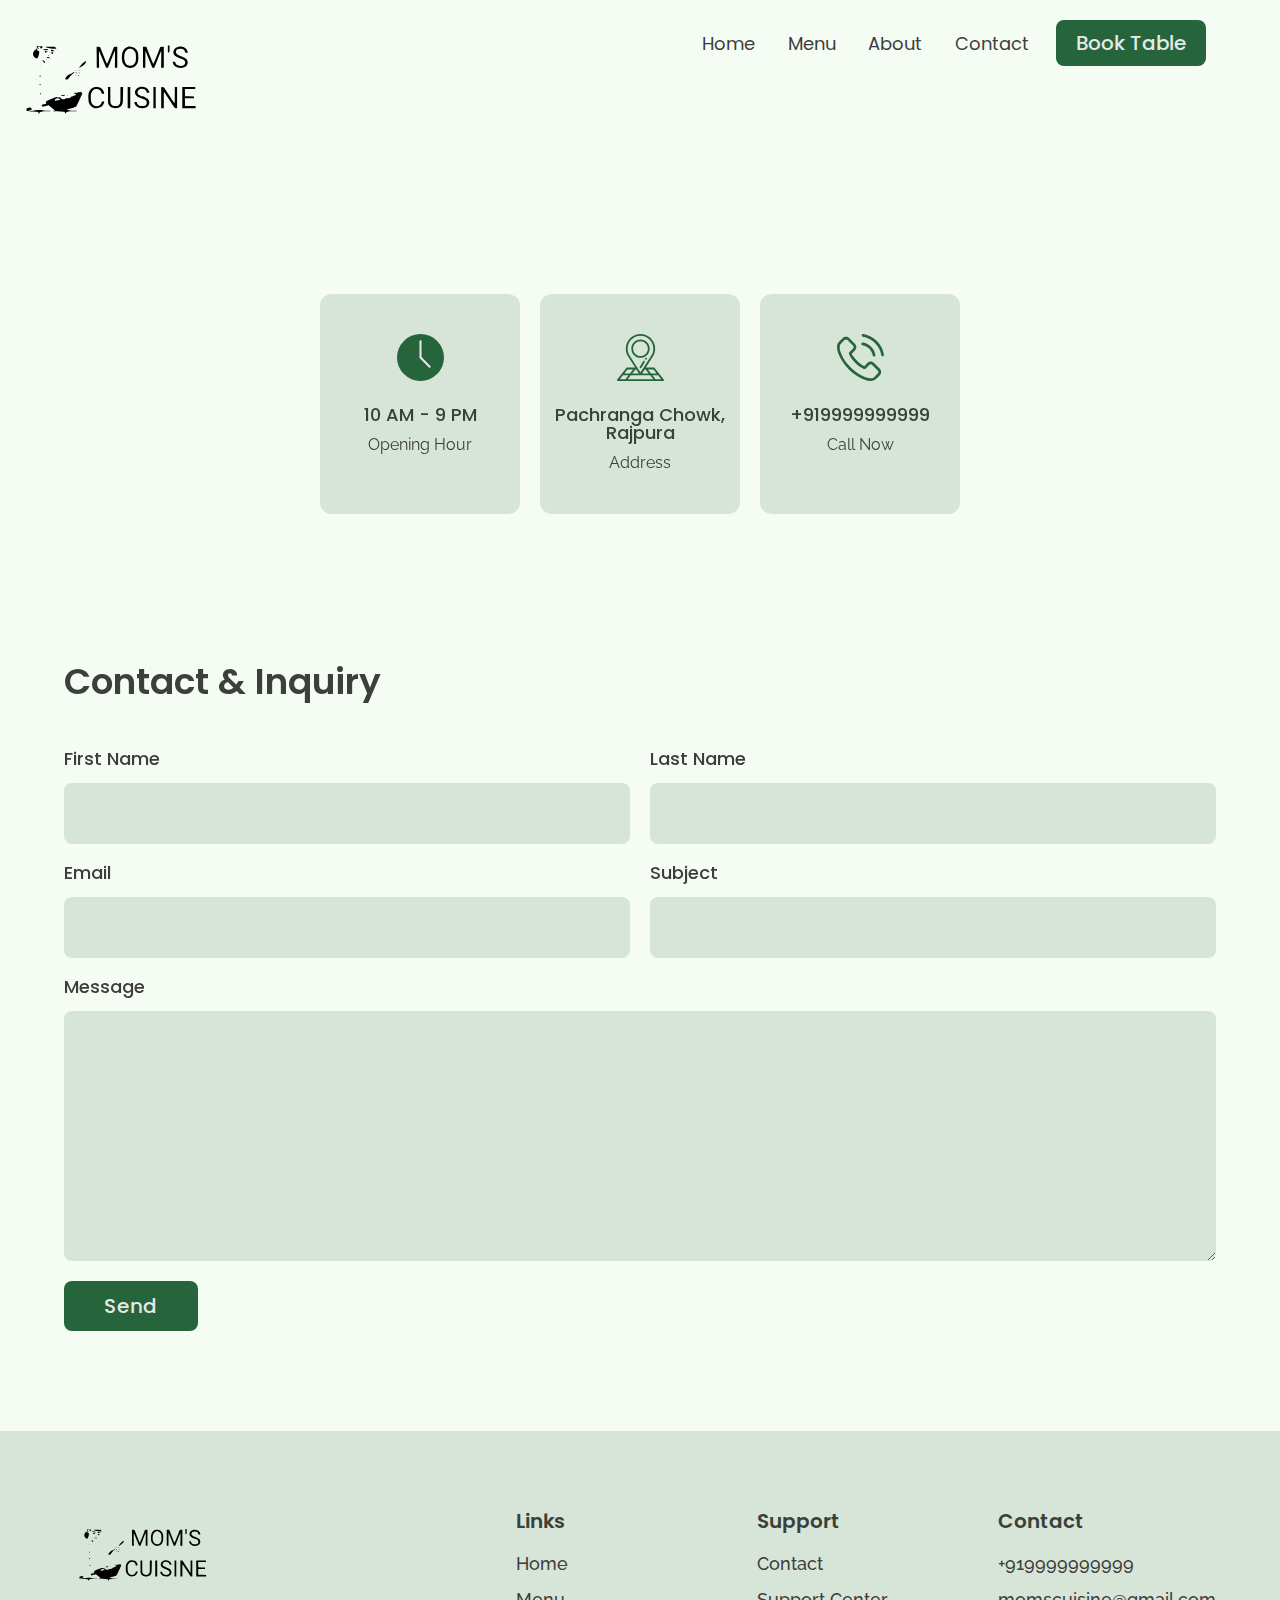
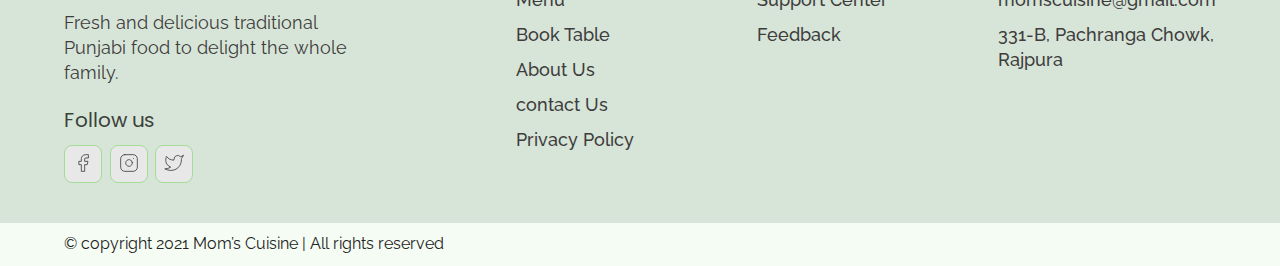
<file: Mom-s-Cuisine-main/contact.html>
<!DOCTYPE html>
<html lang="en">

<head>
  <meta charset="UTF-8">
  <meta http-equiv="X-UA-Compatible" content="IE=edge">
  <meta name="viewport" content="width=device-width, initial-scale=1.0">
  <link rel="shortcut icon" href="./images/favicon.ico" type="image/x-icon">
  <title>Contact | Mom's Cuisine</title>
  <link rel="stylesheet" href="./reset.css">
  <link rel="stylesheet" href="./globalStyles.css">
  <link rel="stylesheet" href="./components.css">
  <!-- aos library css  -->
  <link rel="stylesheet" href="https://unpkg.com/aos@next/dist/aos.css" />
  <!-- Add your custom css -->
</head>

<body>
  <!-- Nav Section -->
  <div class="nav">
    <div class="container">
      <div class="nav__wrapper">
        <a href="./index.html" class="logo">
          <img src="./images/logo.svg" alt="shaif's cuisine">
        </a>
        <nav>
          <div class="nav__icon">
            <svg xmlns="http://www.w3.org/2000/svg" width="24" height="24" viewBox="0 0 24 24" fill="none"
              stroke="currentColor" stroke-width="2" stroke-linecap="round" stroke-linejoin="round"
              class="feather feather-menu">
              <line x1="3" y1="12" x2="21" y2="12" />
              <line x1="3" y1="6" x2="21" y2="6" />
              <line x1="3" y1="18" x2="21" y2="18" />
            </svg>
          </div>
          <div class="nav__bgOverlay"></div>
          <ol class="nav__list">
            <div class="nav__close">
              <svg xmlns="http://www.w3.org/2000/svg" width="24" height="24" viewBox="0 0 24 24" fill="none"
                stroke="currentColor" stroke-width="2" stroke-linecap="round" stroke-linejoin="round"
                class="feather feather-x">
                <line x1="18" y1="6" x2="6" y2="18" />
                <line x1="6" y1="6" x2="18" y2="18" />
              </svg>
            </div>
            <div class="nav__list__wrapper">

              <li><a class="nav__link" href="./index.html">Home</a></li>
              <li><a class="nav__link" href="./menu.html">Menu</a></li>
              <li><a class="nav__link" href="./about.html">About</a></li>
              <li><a class="nav__link" href="./contact.html">Contact</a></li>
              <li><a href="./booking.html" class="btn primary-btn">Book Table</a></li>
            </div>
          </ol>
        </nav>
      </div>
    </div>
  </div>
  <!-- End Nav Section -->
  <!-- Store Info Section -->
  <section id="storeInfo" data-aos="fade-up">
    <div class="container">
      <div class="storeInfo__wrapper">
        <div class="storeInfo__item">
          <div class="storeInfo__icon">
            <img src="./images/wall-clock-icon.svg" alt="clock icon">
          </div>
          <h3 class="storeInfo__title">
            10 AM - 9 PM
          </h3>
          <p class="storeInfo__text">
            Opening Hour
          </p>
        </div>
        <div class="storeInfo__item">
          <div class="storeInfo__icon">
            <img src="./images/address-icon.svg" alt="clock icon">
          </div>
          <h3 class="storeInfo__title">
            Pachranga Chowk, Rajpura
          </h3>
          <p class="storeInfo__text">
            Address
          </p>
        </div>
        <div class="storeInfo__item">
          <div class="storeInfo__icon">
            <img src="./images/phone-icon.svg" alt="clock icon">
          </div>
          <h3 class="storeInfo__title">
            +919999999999
          </h3>
          <p class="storeInfo__text">
            Call Now
          </p>
        </div>
      </div>
    </div>
  </section>
  <!-- End Store Info Section -->
  <!-- Contact Form Section -->
  <section id="form" data-aos="fade-down">
    <div class="container">
      <h3 class="form__title">
        Contact & Inquiry
      </h3>
      <div class="form__wrapper">
        <form name="contact" method="POST" netlify>
          <div class="form__group">
            <label for="firstName">First Name</label>
            <input type="text" id="firstName" name="First Name" required>
          </div>
          <div class="form__group">
            <label for="lastName">Last Name</label>
            <input type="text" id="lastName" name="Last Name" required>
          </div>
          <div class="form__group">
            <label for="email">Email</label>
            <input type="email" id="email" name="Email" required>
          </div>
          <div class="form__group">
            <label for="subject">Subject</label>
            <input type="text" id="subject" name="Subject" required>
          </div>
          <div class="form__group form__group__full">
            <label for="message">Message</label>
            <textarea name="Message" id="message" cols="30" rows="10" required></textarea>
          </div>
          <button type="submit" class="btn primary-btn">Send</button>
        </form>
      </div>
    </div>
  </section>
  <!-- End Contact Form Section-->
  <!-- Footer -->
  <footer>
    <div class="container">
      <div class="footer__wrapper">
        <div class="footer__col1">
          <div class="footer__logo">
            <img src="./images/logo.svg" alt="shaif's cuisine">
          </div>
          <p class="footer__desc">
            Fresh and delicious traditional Punjabi food to delight the whole family.
          </p>
          <div class="footer__socials">
            <h4 class="footer__socials__title">Follow us</h4>
            <ol class="footer__socials__list">
              <li>
                <a href="#">
                  <svg xmlns="http://www.w3.org/2000/svg" width="24" height="24" viewBox="0 0 24 24" fill="none"
                    stroke="currentColor" stroke-width="1" stroke-linecap="round" stroke-linejoin="round"
                    class="feather feather-facebook">
                    <path d="M18 2h-3a5 5 0 0 0-5 5v3H7v4h3v8h4v-8h3l1-4h-4V7a1 1 0 0 1 1-1h3z" />
                  </svg>
                </a>
              </li>
              <li>
                <a href="#">
                  <svg xmlns="http://www.w3.org/2000/svg" width="24" height="24" viewBox="0 0 24 24" fill="none"
                    stroke="currentColor" stroke-width="1" stroke-linecap="round" stroke-linejoin="round"
                    class="feather feather-instagram">
                    <rect x="2" y="2" width="20" height="20" rx="5" ry="5" />
                    <path d="M16 11.37A4 4 0 1 1 12.63 8 4 4 0 0 1 16 11.37z" />
                    <line x1="17.5" y1="6.5" x2="17.51" y2="6.5" />
                  </svg>
                </a>
              </li>
              <li>
                <a href="#">
                  <svg xmlns="http://www.w3.org/2000/svg" width="24" height="24" viewBox="0 0 24 24" fill="none"
                    stroke="currentColor" stroke-width="1" stroke-linecap="round" stroke-linejoin="round"
                    class="feather feather-twitter">
                    <path
                      d="M23 3a10.9 10.9 0 0 1-3.14 1.53 4.48 4.48 0 0 0-7.86 3v1A10.66 10.66 0 0 1 3 4s-4 9 5 13a11.64 11.64 0 0 1-7 2c9 5 20 0 20-11.5a4.5 4.5 0 0 0-.08-.83A7.72 7.72 0 0 0 23 3z" />
                  </svg>
                </a>
              </li>
            </ol>
          </div>
        </div>
        <div class="footer__col2">
          <h3 class="footer__text__title">
            Links
          </h3>
          <ol class="footer__text">
            <li>
              <a href="/index.html">Home</a>
            </li>
            <li>
              <a href="./menu.html">Menu</a>
            </li>
            <li>
              <a href="./booking.html">Book Table</a>
            </li>
            <li>
              <a href="./about.html">About Us</a>
            </li>
            <li>
              <a href="./contact.html">contact Us</a>
            </li>
            <li>
              <a href="#">Privacy Policy</a>
            </li>
          </ol>
        </div>
        <div class="footer__col3">
          <h3 class="footer__text__title">
            Support
          </h3>
          <ol class="footer__text">
            <li>
              <a href="#">Contact</a>
            </li>
            <li>
              <a href="#">Support Center</a>
            </li>
            <li>
              <a href="#">Feedback</a>
            </li>
          </ol>
        </div>
        <div class="footer__col4">
          <h3 class="footer__text__title">
            Contact
          </h3>
          <ol class="footer__text">
            <li>
              <a href="#">+919999999999</a>
            </li>
            <li>
              <a href="#">momscuisine@gmail.com</a>
            </li>
            <li>
              <a href="#">331-B, Pachranga Chowk, Rajpura</a>
            </li>
          </ol>
        </div>
      </div>
    </div>
  </footer>
  <div id="copyright">
    <div class="container">
      <p class="copyright__text">
        © copyright 2021 Mom’s Cuisine | All rights reserved
      </p>
    </div>
  </div>
  <!-- End Footer -->


  <!-- aos script -->
  <script src="https://unpkg.com/aos@next/dist/aos.js"></script>
  <!-- custom script -->
  <script src="./main.js"></script>
</body>

</html>
</file>
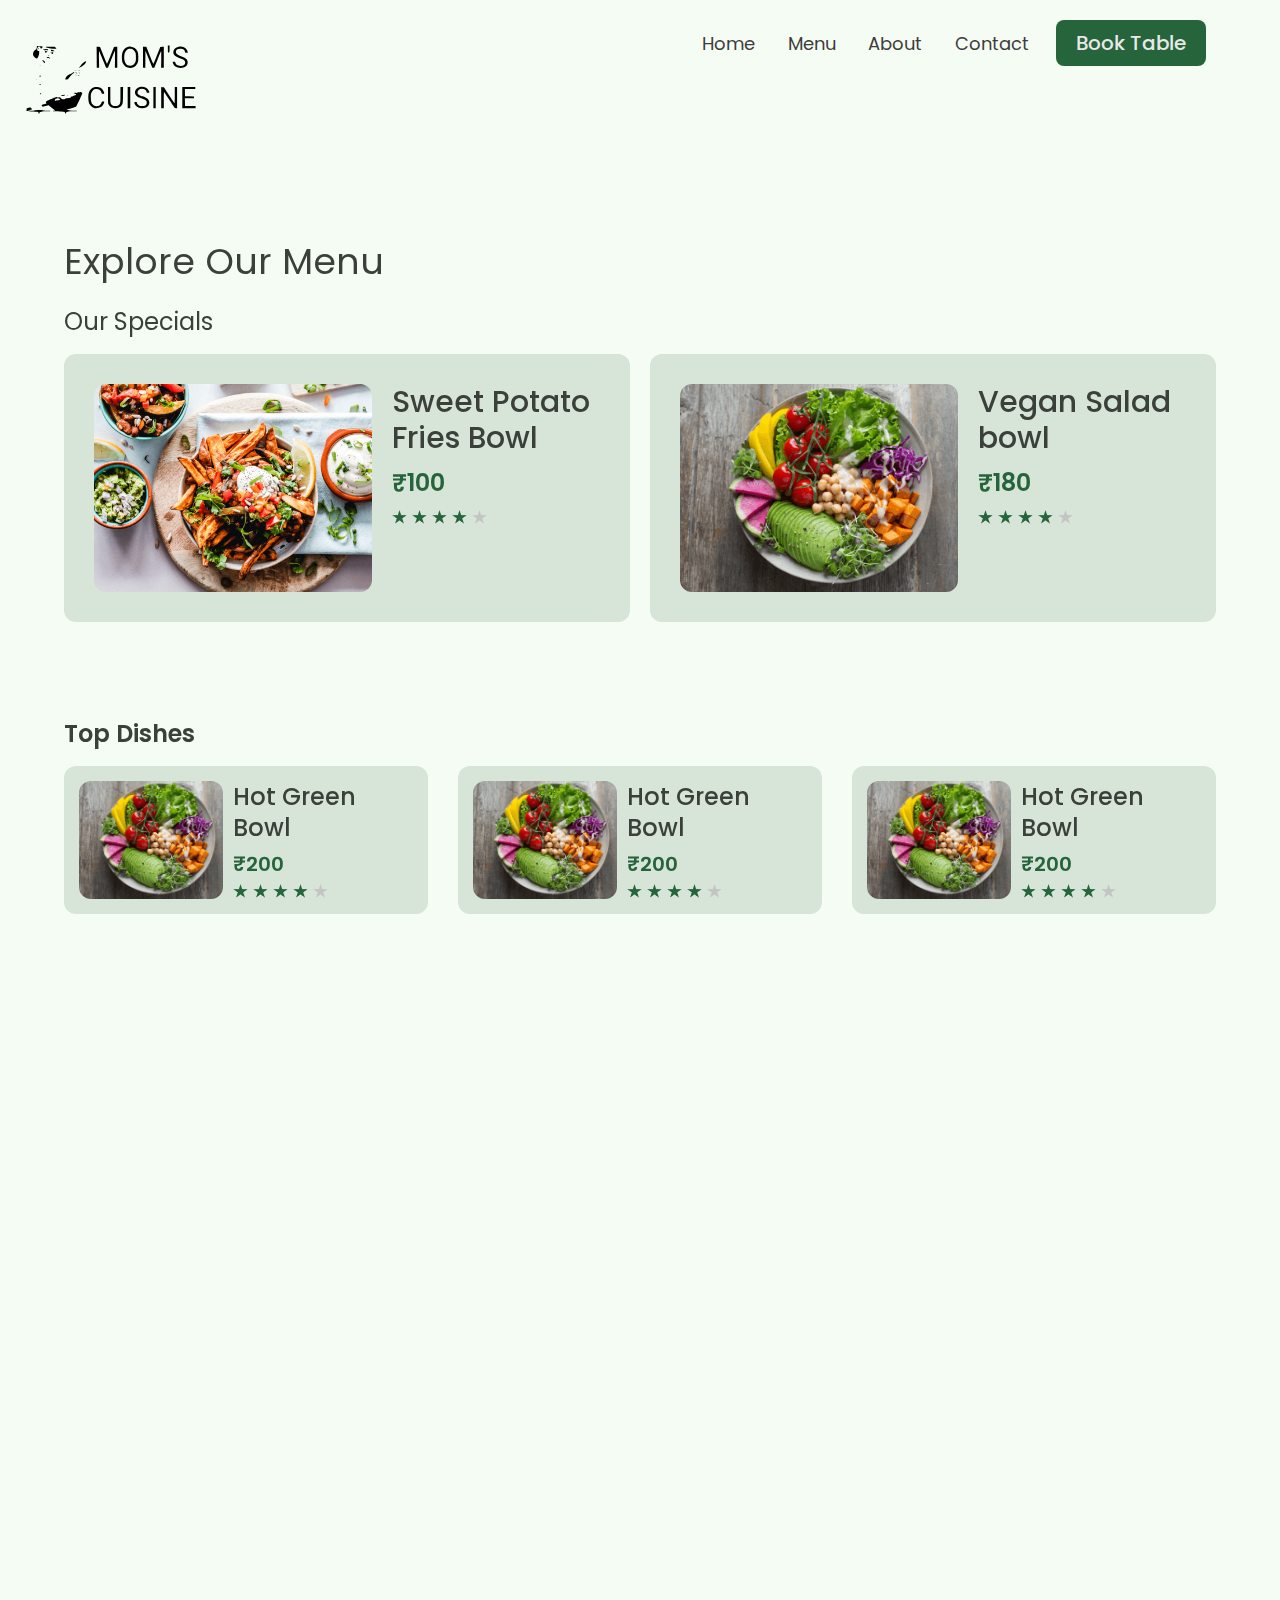
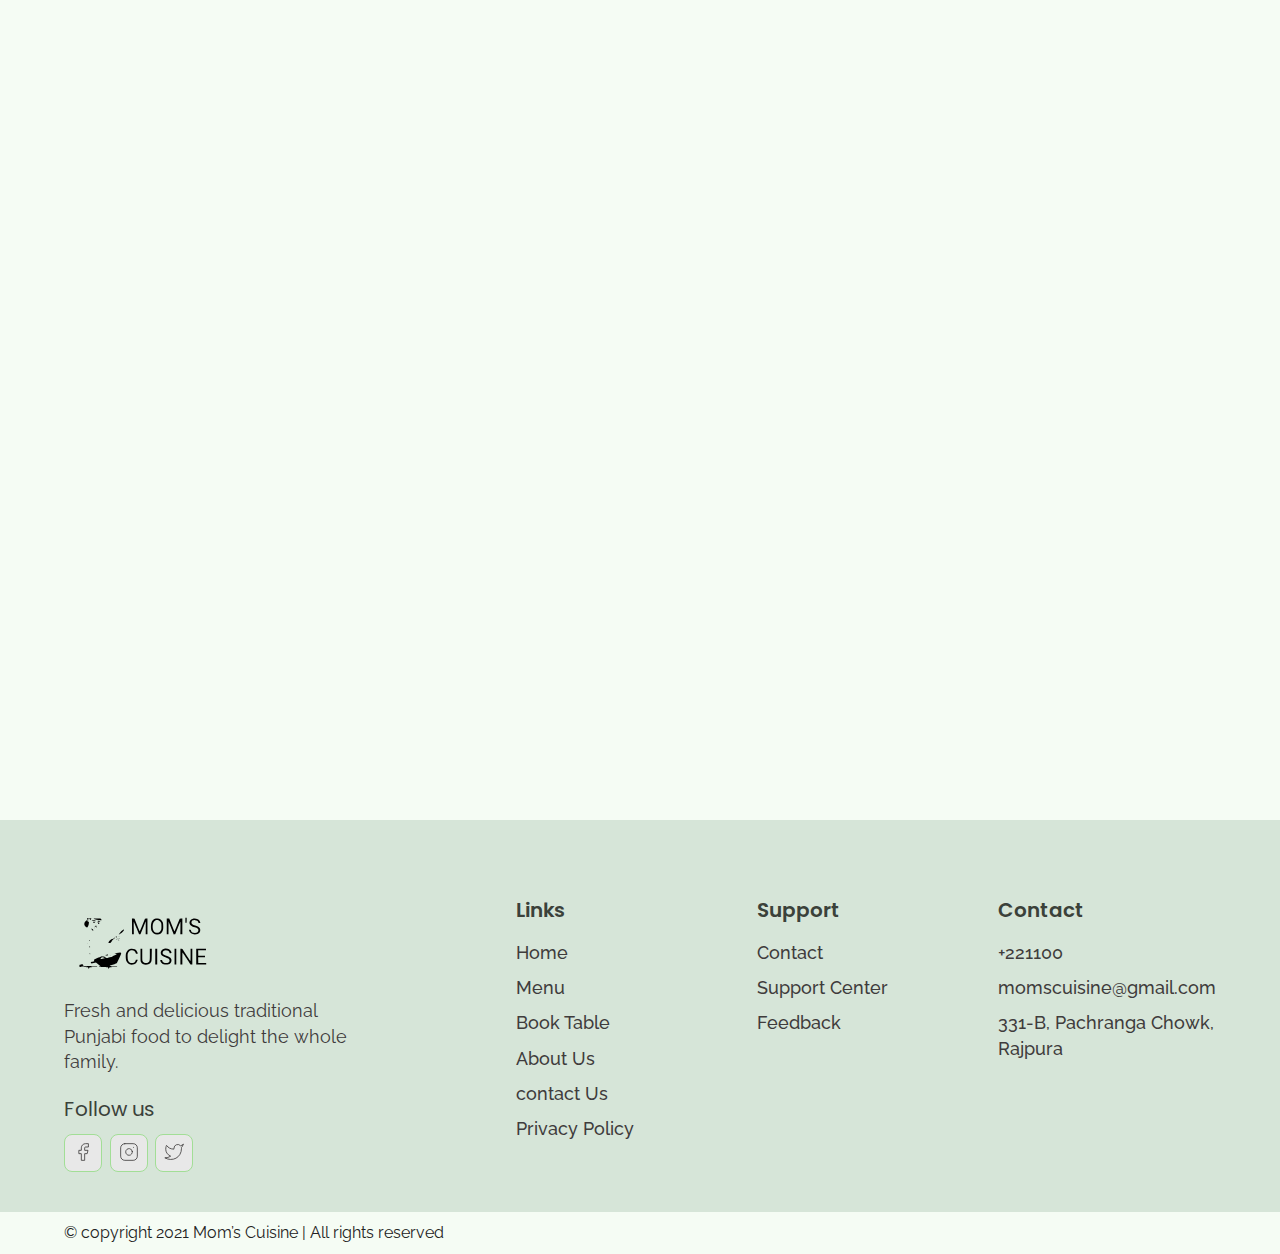
<file: Mom-s-Cuisine-main/menu.html>
<!DOCTYPE html>
<html lang="en">

<head>
  <meta charset="UTF-8">
  <meta http-equiv="X-UA-Compatible" content="IE=edge">
  <meta name="viewport" content="width=device-width, initial-scale=1.0">
  <link rel="shortcut icon" href="./images/favicon.ico" type="image/x-icon">
  <title>Menu | Mom's Cuisine</title>
  <link rel="stylesheet" href="./reset.css">
  <link rel="stylesheet" href="./globalStyles.css">
  <link rel="stylesheet" href="./components.css">
  <!-- aos library css  -->
  <link rel="stylesheet" href="https://unpkg.com/aos@next/dist/aos.css" />
  <!-- Add your custom css -->
  <link rel="stylesheet" href="./menu.css">
</head>

<body>

  <!-- Nav Section -->
  <div class="nav">
    <div class="container">
      <div class="nav__wrapper">
        <a href="./index.html" class="logo">
          <img src="./images/logo.svg" alt="shaif's cuisine">
        </a>
        <nav>
          <div class="nav__icon">
            <svg xmlns="http://www.w3.org/2000/svg" width="24" height="24" viewBox="0 0 24 24" fill="none"
              stroke="currentColor" stroke-width="2" stroke-linecap="round" stroke-linejoin="round"
              class="feather feather-menu">
              <line x1="3" y1="12" x2="21" y2="12" />
              <line x1="3" y1="6" x2="21" y2="6" />
              <line x1="3" y1="18" x2="21" y2="18" />
            </svg>
          </div>
          <div class="nav__bgOverlay"></div>
          <ol class="nav__list">
            <div class="nav__close">
              <svg xmlns="http://www.w3.org/2000/svg" width="24" height="24" viewBox="0 0 24 24" fill="none"
                stroke="currentColor" stroke-width="2" stroke-linecap="round" stroke-linejoin="round"
                class="feather feather-x">
                <line x1="18" y1="6" x2="6" y2="18" />
                <line x1="6" y1="6" x2="18" y2="18" />
              </svg>
            </div>
            <div class="nav__list__wrapper">

              <li><a class="nav__link" href="./index.html">Home</a></li>
              <li><a class="nav__link" href="./menu.html">Menu</a></li>
              <li><a class="nav__link" href="./about.html">About</a></li>
              <li><a class="nav__link" href="./contact.html">Contact</a></li>
              <li><a href="./booking.html" class="btn primary-btn">Book Table</a></li>
            </div>
          </ol>
        </nav>
      </div>
    </div>
  </div>
  <!-- End Nav Section -->
  <!-- page Title -->
  <section id="page__title" data-aos="fade-up">
    <div class="container">
      <h2 class="page__title__text">
        Explore Our Menu
      </h2>
    </div>
  </section>
  <!-- Our Specials -->
  <section id="ourSpecials" data-aos="fade-up">
    <div class="container">
      <h3 class="ourSpecials__title">Our Specials</h3>
      <div class="ourSpecials__wrapper">
        <div class="ourSpecials__item">
          <div class="ourSpecials__item__img">
            <img src="./images/food-3.png" alt="food img">
          </div>
          <div class="ourSpecials__item__info">
            <h3 class="ourSpecials__item__title">
              Sweet Potato Fries Bowl
            </h3>
            <h4 class="ourSpecials__item__price">&#8377;100</h4>
            <div class="ourSpecials__item__stars">
              <img src="./images/3star.png" alt="3 stars">
            </div>
          </div>
        </div>
        <div class="ourSpecials__item">
          <div class="ourSpecials__item__img">
            <img src="./images/food-1.png" alt="food img">
          </div>
          <div class="ourSpecials__item__info">
            <h3 class="ourSpecials__item__title">
              Vegan Salad bowl
            </h3>
            <h4 class="ourSpecials__item__price">&#8377;180</h4>
            <div class="ourSpecials__item__stars">
              <img src="./images/3star.png" alt="3 stars">
            </div>
          </div>
        </div>
      </div>
    </div>
  </section>
  <!-- End Our Specials -->
  <!-- Top Dishes -->
  <section id="dishGrid" data-aos="fade-down">
    <div class="container">
      <h2 class="dishGrid__title">
        Top Dishes
      </h2>
      <div class="dishGrid__wrapper">
        <div class="dishGrid__item">
          <div class="dishGrid__item__img">
            <img src="./images/food-1.png" alt="food img">
          </div>
          <div class="dishGrid__item__info">
            <h3 class="dishGrid__item__title">
              Hot Green Bowl
            </h3>
            <h3 class="dishGrid__item__price">&#8377;200</h3>
            <div class="dishGrid__item__stars">
              <img src="./images/3star.png" alt="3 star">
            </div>
          </div>
        </div>
        <div class="dishGrid__item">
          <div class="dishGrid__item__img">
            <img src="./images/food-1.png" alt="food img">
          </div>
          <div class="dishGrid__item__info">
            <h3 class="dishGrid__item__title">
              Hot Green Bowl
            </h3>
            <h3 class="dishGrid__item__price">&#8377;200</h3>
            <div class="dishGrid__item__stars">
              <img src="./images/3star.png" alt="3 star">
            </div>
          </div>
        </div>
        <div class="dishGrid__item">
          <div class="dishGrid__item__img">
            <img src="./images/food-1.png" alt="food img">
          </div>
          <div class="dishGrid__item__info">
            <h3 class="dishGrid__item__title">
              Hot Green Bowl
            </h3>
            <h3 class="dishGrid__item__price">&#8377;200</h3>
            <div class="dishGrid__item__stars">
              <img src="./images/3star.png" alt="3 star">
            </div>
          </div>
        </div>
      </div>
    </div>
  </section>
  <!-- End Top Dishes -->
  <!-- Breakfast Dishes -->
  <section id="dishGrid" data-aos="fade-up">
    <div class="container">
      <h2 class="dishGrid__title">
        Breakfast
      </h2>
      <div class="dishGrid__wrapper">
        <div class="dishGrid__item">
          <div class="dishGrid__item__img">
            <img src="./images/food-1.png" alt="food img">
          </div>
          <div class="dishGrid__item__info">
            <h3 class="dishGrid__item__title">
              Hot Green Bowl
            </h3>
            <h3 class="dishGrid__item__price">&#8377;200</h3>
            <div class="dishGrid__item__stars">
              <img src="./images/3star.png" alt="3 star">
            </div>
          </div>
        </div>
        <div class="dishGrid__item">
          <div class="dishGrid__item__img">
            <img src="./images/food-1.png" alt="food img">
          </div>
          <div class="dishGrid__item__info">
            <h3 class="dishGrid__item__title">
              Hot Green Bowl
            </h3>
            <h3 class="dishGrid__item__price">&#8377;200</h3>
            <div class="dishGrid__item__stars">
              <img src="./images/3star.png" alt="3 star">
            </div>
          </div>
        </div>
        <div class="dishGrid__item">
          <div class="dishGrid__item__img">
            <img src="./images/food-1.png" alt="food img">
          </div>
          <div class="dishGrid__item__info">
            <h3 class="dishGrid__item__title">
              Hot Green Bowl
            </h3>
            <h3 class="dishGrid__item__price">&#8377;200</h3>
            <div class="dishGrid__item__stars">
              <img src="./images/3star.png" alt="3 star">
            </div>
          </div>
        </div>
        <div class="dishGrid__item">
          <div class="dishGrid__item__img">
            <img src="./images/food-1.png" alt="food img">
          </div>
          <div class="dishGrid__item__info">
            <h3 class="dishGrid__item__title">
              Hot Green Bowl
            </h3>
            <h3 class="dishGrid__item__price">&#8377;200</h3>
            <div class="dishGrid__item__stars">
              <img src="./images/3star.png" alt="3 star">
            </div>
          </div>
        </div>
        <div class="dishGrid__item">
          <div class="dishGrid__item__img">
            <img src="./images/food-1.png" alt="food img">
          </div>
          <div class="dishGrid__item__info">
            <h3 class="dishGrid__item__title">
              Hot Green Bowl
            </h3>
            <h3 class="dishGrid__item__price">&#8377;200</h3>
            <div class="dishGrid__item__stars">
              <img src="./images/3star.png" alt="3 star">
            </div>
          </div>
        </div>
      </div>
    </div>
  </section>
  <!-- End Breakfast Dishes -->
  <!-- Lunch Dishes -->
  <section id="dishGrid" data-aos="fade-up">
    <div class="container">
      <h2 class="dishGrid__title">
        Lunch
      </h2>
      <div class="dishGrid__wrapper">
        <div class="dishGrid__item">
          <div class="dishGrid__item__img">
            <img src="./images/food-1.png" alt="food img">
          </div>
          <div class="dishGrid__item__info">
            <h3 class="dishGrid__item__title">
              Hot Green Bowl
            </h3>
            <h3 class="dishGrid__item__price">&#8377;200</h3>
            <div class="dishGrid__item__stars">
              <img src="./images/3star.png" alt="3 star">
            </div>
          </div>
        </div>
        <div class="dishGrid__item">
          <div class="dishGrid__item__img">
            <img src="./images/food-1.png" alt="food img">
          </div>
          <div class="dishGrid__item__info">
            <h3 class="dishGrid__item__title">
              Hot Green Bowl
            </h3>
            <h3 class="dishGrid__item__price">&#8377;200</h3>
            <div class="dishGrid__item__stars">
              <img src="./images/3star.png" alt="3 star">
            </div>
          </div>
        </div>
        <div class="dishGrid__item">
          <div class="dishGrid__item__img">
            <img src="./images/food-1.png" alt="food img">
          </div>
          <div class="dishGrid__item__info">
            <h3 class="dishGrid__item__title">
              Hot Green Bowl
            </h3>
            <h3 class="dishGrid__item__price">&#8377;200</h3>
            <div class="dishGrid__item__stars">
              <img src="./images/3star.png" alt="3 star">
            </div>
          </div>
        </div>
        <div class="dishGrid__item">
          <div class="dishGrid__item__img">
            <img src="./images/food-1.png" alt="food img">
          </div>
          <div class="dishGrid__item__info">
            <h3 class="dishGrid__item__title">
              Hot Green Bowl
            </h3>
            <h3 class="dishGrid__item__price">&#8377;200</h3>
            <div class="dishGrid__item__stars">
              <img src="./images/3star.png" alt="3 star">
            </div>
          </div>
        </div>
        <div class="dishGrid__item">
          <div class="dishGrid__item__img">
            <img src="./images/food-1.png" alt="food img">
          </div>
          <div class="dishGrid__item__info">
            <h3 class="dishGrid__item__title">
              Hot Green Bowl
            </h3>
            <h3 class="dishGrid__item__price">&#8377;200</h3>
            <div class="dishGrid__item__stars">
              <img src="./images/3star.png" alt="3 star">
            </div>
          </div>
        </div>
      </div>
    </div>
  </section>
  <!-- End Lunch Dishes -->
  <!-- Dinner Dishes -->
  <section id="dishGrid" data-aos="fade-up">
    <div class="container">
      <h2 class="dishGrid__title">
        Dinner
      </h2>
      <div class="dishGrid__wrapper">
        <div class="dishGrid__item">
          <div class="dishGrid__item__img">
            <img src="./images/food-1.png" alt="food img">
          </div>
          <div class="dishGrid__item__info">
            <h3 class="dishGrid__item__title">
              Hot Green Bowl
            </h3>
            <h3 class="dishGrid__item__price">&#8377;200</h3>
            <div class="dishGrid__item__stars">
              <img src="./images/3star.png" alt="3 star">
            </div>
          </div>
        </div>
        <div class="dishGrid__item">
          <div class="dishGrid__item__img">
            <img src="./images/food-1.png" alt="food img">
          </div>
          <div class="dishGrid__item__info">
            <h3 class="dishGrid__item__title">
              Hot Green Bowl
            </h3>
            <h3 class="dishGrid__item__price">&#8377;200</h3>
            <div class="dishGrid__item__stars">
              <img src="./images/3star.png" alt="3 star">
            </div>
          </div>
        </div>
        <div class="dishGrid__item">
          <div class="dishGrid__item__img">
            <img src="./images/food-1.png" alt="food img">
          </div>
          <div class="dishGrid__item__info">
            <h3 class="dishGrid__item__title">
              Hot Green Bowl
            </h3>
            <h3 class="dishGrid__item__price">&#8377;200</h3>
            <div class="dishGrid__item__stars">
              <img src="./images/3star.png" alt="3 star">
            </div>
          </div>
        </div>
        <div class="dishGrid__item">
          <div class="dishGrid__item__img">
            <img src="./images/food-1.png" alt="food img">
          </div>
          <div class="dishGrid__item__info">
            <h3 class="dishGrid__item__title">
              Hot Green Bowl
            </h3>
            <h3 class="dishGrid__item__price">&#8377;200</h3>
            <div class="dishGrid__item__stars">
              <img src="./images/3star.png" alt="3 star">
            </div>
          </div>
        </div>
        <div class="dishGrid__item">
          <div class="dishGrid__item__img">
            <img src="./images/food-1.png" alt="food img">
          </div>
          <div class="dishGrid__item__info">
            <h3 class="dishGrid__item__title">
              Hot Green Bowl
            </h3>
            <h3 class="dishGrid__item__price">&#8377;200</h3>
            <div class="dishGrid__item__stars">
              <img src="./images/3star.png" alt="3 star">
            </div>
          </div>
        </div>
      </div>
    </div>
  </section>
  <!-- End Dinner Dishes -->
  <!-- Footer -->
  <footer>
    <div class="container">
      <div class="footer__wrapper">
        <div class="footer__col1">
          <div class="footer__logo">
            <img src="./images/logo.svg" alt="shaif's cuisine">
          </div>
          <p class="footer__desc">
            Fresh and delicious traditional Punjabi food to delight the whole family.
          </p>
          <div class="footer__socials">
            <h4 class="footer__socials__title">Follow us</h4>
            <ol class="footer__socials__list">
              <li>
                <a href="#">
                  <svg xmlns="http://www.w3.org/2000/svg" width="24" height="24" viewBox="0 0 24 24" fill="none"
                    stroke="currentColor" stroke-width="1" stroke-linecap="round" stroke-linejoin="round"
                    class="feather feather-facebook">
                    <path d="M18 2h-3a5 5 0 0 0-5 5v3H7v4h3v8h4v-8h3l1-4h-4V7a1 1 0 0 1 1-1h3z" />
                  </svg>
                </a>
              </li>
              <li>
                <a href="#">
                  <svg xmlns="http://www.w3.org/2000/svg" width="24" height="24" viewBox="0 0 24 24" fill="none"
                    stroke="currentColor" stroke-width="1" stroke-linecap="round" stroke-linejoin="round"
                    class="feather feather-instagram">
                    <rect x="2" y="2" width="20" height="20" rx="5" ry="5" />
                    <path d="M16 11.37A4 4 0 1 1 12.63 8 4 4 0 0 1 16 11.37z" />
                    <line x1="17.5" y1="6.5" x2="17.51" y2="6.5" />
                  </svg>
                </a>
              </li>
              <li>
                <a href="#">
                  <svg xmlns="http://www.w3.org/2000/svg" width="24" height="24" viewBox="0 0 24 24" fill="none"
                    stroke="currentColor" stroke-width="1" stroke-linecap="round" stroke-linejoin="round"
                    class="feather feather-twitter">
                    <path
                      d="M23 3a10.9 10.9 0 0 1-3.14 1.53 4.48 4.48 0 0 0-7.86 3v1A10.66 10.66 0 0 1 3 4s-4 9 5 13a11.64 11.64 0 0 1-7 2c9 5 20 0 20-11.5a4.5 4.5 0 0 0-.08-.83A7.72 7.72 0 0 0 23 3z" />
                  </svg>
                </a>
              </li>
            </ol>
          </div>
        </div>
        <div class="footer__col2">
          <h3 class="footer__text__title">
            Links
          </h3>
          <ol class="footer__text">
            <li>
              <a href="/index.html">Home</a>
            </li>
            <li>
              <a href="./menu.html">Menu</a>
            </li>
            <li>
              <a href="./booking.html">Book Table</a>
            </li>
            <li>
              <a href="./about.html">About Us</a>
            </li>
            <li>
              <a href="./contact.html">contact Us</a>
            </li>
            <li>
              <a href="#">Privacy Policy</a>
            </li>
          </ol>
        </div>
        <div class="footer__col3">
          <h3 class="footer__text__title">
            Support
          </h3>
          <ol class="footer__text">
            <li>
              <a href="#">Contact</a>
            </li>
            <li>
              <a href="#">Support Center</a>
            </li>
            <li>
              <a href="#">Feedback</a>
            </li>
          </ol>
        </div>
        <div class="footer__col4">
          <h3 class="footer__text__title">
            Contact
          </h3>
          <ol class="footer__text">
            <li>
              <a href="#">+221100</a>
            </li>
            <li>
              <a href="#">momscuisine@gmail.com</a>
            </li>
            <li>
              <a href="#">331-B, Pachranga Chowk, Rajpura</a>
            </li>
          </ol>
        </div>
      </div>
    </div>
  </footer>
  <div id="copyright">
    <div class="container">
      <p class="copyright__text">
        © copyright 2021 Mom’s Cuisine | All rights reserved
      </p>
    </div>
  </div>
  <!-- End Footer -->
  <!-- aos script -->
  <script src="https://unpkg.com/aos@next/dist/aos.js"></script>
  <!-- custom script -->
  <script src="./main.js"></script>
</body>

</html>
</file>
<file: Mom-s-Cuisine-main/globalStyles.css>
@import url('https://fonts.googleapis.com/css2?family=Poppins:wght@500;600&family=Raleway:wght@400;500;600&display=swap');
html {
	font-size: 10px;
	overflow-x: hidden;
}
body {
	background: var(--lightGreen-2);
	overflow-x: hidden;
	visibility: hidden;
}
section {
	padding: 100px 0;
}
@media only screen and (max-width: 767px) {
	section {
		padding: 50px 0;
	}
}
.container {
	max-width: 1200px;
	width: 90%;
	margin: 0 auto;
}
:root {
	--green-1: #26643b;
	--green-2: #a2de96;
	--lightGreen-1: #d6e5d8;
	--lightGreen-2: #f5fcf4;
	--black-1: #3b413a;
	--black-2: #3f3c3c;
	--black-3: #5b6359;
	--white-1: #e8e8e8;
}
img {
	width: 100%;
	height: 100%;
	object-fit: contain;
}
h1,
h2,
h3,
h4 {
	font-family: Poppins;
}
p {
	font-family: Raleway;
	font-weight: 400;
	line-height: 1.4em;
	font-size: 1.8rem;
}
a {
	display: inline-block;
	text-decoration: none;
}
</file>
<file: Mom-s-Cuisine-main/components.css>
/* Nav Styles */
.nav {
	padding: 2rem 0;
}
.nav__icon,
.nav__close,
.nav__bgOverlay {
	display: none;
}
.nav__wrapper {
	display: flex;
	justify-content: space-between;
}
.nav__list li {
	display: inline-block;
	margin: 0 1rem;
}
.nav__list .nav__link {
	font-size: 1.8rem;
	font-family: Poppins;
	color: var(--black-2);
	padding: 0.5rem;
}
.nav__list li:hover .nav__link {
	color: var(--green-1);
}
@media only screen and (max-width: 768px) {
	.nav {
		position: relative;
		/* overflow-x: scroll; */
	}
	.nav__icon {
		display: block;
	}
	.nav__icon svg,
	.nav__close svg {
		pointer-events: none;
		height: 30px;
		width: 30px;
	}
	.nav__close {
		display: block;
		position: absolute;
		color: var(--black-1);
		right: 1rem;
		top: 1rem;
		cursor: pointer;
	}
	.nav__list {
		z-index: 1000;
		position: absolute;
		left: 100%;
		top: 0;
		height: 100vh;
		width: 80%;
		background: var(--lightGreen-1);
		display: flex;
		align-items: center;
		justify-content: flex-end;
		padding-right: 2rem;
		transform: translate(0%);
		overflow: hidden;
		transition: 0.3s ease-in transform;
	}
	.nav__list.show {
		transform: translate(-100%);
	}
	.nav__list li {
		display: block;
		text-align: right;
		margin-bottom: 2rem;
	}
	.nav__list a {
		font-size: 1.6rem;
	}
	.nav__bgOverlay {
		position: absolute;
		left: 0;
		top: 0;
		z-index: 1000;
		height: 100vh;
		width: 100%;
		background: rgba(18, 24, 14, 0.808);
		display: none;
	}
	.nav__bgOverlay.active {
		display: block;
	}
}
/* End Nav Styles */
/* Global Button Styles */
.btn {
	color: var(--green-1);
	font-family: Poppins;
	font-weight: 500;
	border-radius: 8px;
	font-size: 1.4rem;
	padding: 1.2rem 2rem;
}
.primary-btn {
	color: var(--white-1);
	background: var(--green-1);
}
@media only screen and (min-width: 700px) {
	.btn {
		padding: 1.3rem 2rem;
		font-size: 2rem;
	}
}
/* End Global Button Styles */

/* Store info section styles*/
.storeInfo__wrapper {
	display: flex;
	justify-content: center;
	flex-wrap: wrap;
	gap: 1rem;
}
.storeInfo__item {
	background-color: var(--lightGreen-1);
	padding: 20px 30px;
	text-align: center;
	text-align: center;
	border-radius: 12px;
	width: 150px;
}
.storeInfo__icon {
	width: 30px;
	margin: 0 auto;
	margin-bottom: 1.5rem;
}
.storeInfo__title {
	font-size: 1.4rem;
	font-family: Poppins;
	font-weight: 500;
	margin-bottom: 0.5rem;
	color: var(--black-1);
}
.storeInfo__text {
	font-size: 1.4rem;
	font-family: Raleway;
	color: var(--black-2);
}
@media only screen and (min-width: 768px) {
	.storeInfo__wrapper {
		gap: 2rem;
	}
	.storeInfo__item {
		min-width: 200px;
		padding: 40px 0;
	}
	.storeInfo__icon {
		width: 47px;
		margin-bottom: 2.5rem;
	}
	.storeInfo__title {
		font-size: 1.8rem;
		margin-bottom: 1rem;
	}
	.storeInfo__text {
		font-size: 1.6rem;
	}
}

/* Dishes Grid */
.dishGrid__title {
	font-size: 1.8rem;
	margin-bottom: 2rem;
	font-weight: 600;
	color: var(--black-1);
}
.dishGrid__wrapper {
	display: grid;
	/* grid-template-columns: repeat(autofit, minmax(140px, 1fr)); */
	grid-template-columns: repeat(auto-fit, minmax(140px, 1fr));
	gap: 1rem;
}
.dishGrid__item {
	display: flex;
	flex-direction: column;
	background-color: var(--lightGreen-1);
	padding: 0.5rem;
	border-radius: 8px;
	gap: 0.5rem;
}
.dishGrid__item__img {
	flex: 4;
}
.dishGrid__item__info {
	flex: 5;
}
.dishGrid__item__img img {
	object-fit: cover;
	border-radius: 12px;
}
.dishGrid__item__title {
	font-size: 1.4rem;
	line-height: 1.3em;
	font-weight: 500;
	color: var(--black-1);
	margin-bottom: 0.5rem;
}
.dishGrid__item__price {
	font-size: 1.4rem;
	color: var(--green-1);
	font-weight: 600;
	margin-bottom: 0.5rem;
}
.dishGrid__item__stars {
	max-height: 15px;
	width: max-content;
}
@media only screen and (min-width: 768px) {
	.dishGrid__title {
		font-size: 2.4rem;
	}
	.dishGrid__wrapper {
		grid-template-columns: repeat(auto-fit, minmax(350px, 1fr));
		gap: 3rem;
	}
	.dishGrid__item {
		flex-direction: row;
		padding: 1.5rem;
		border-radius: 12px;
		gap: 1rem;
	}
	.dishGrid__item__title {
		font-size: 2.4rem;
		margin-bottom: 1rem;
	}
	.dishGrid__item__price {
		font-size: 2rem;
		margin-bottom: 1rem;
	}
}
/* Dishes Grid */

/* Footer Styles */
footer {
	background: var(--lightGreen-1);
	padding-top: 5rem;
	padding-bottom: 2rem;
}
.footer__wrapper {
	display: flex;
	flex-direction: column;
	gap: 3rem;
}
.footer__logo {
	width: 150px;
	margin-bottom: 2rem;
}
.footer__desc {
	font-size: 1.4rem;
	color: var(--black-2);
	margin-bottom: 2rem;
}
.footer__socials__title {
	font-size: 1.8rem;
	color: var(--black-1);
	margin-bottom: 1rem;
}
.footer__socials li {
	display: inline-block;
	margin-right: 0.5rem;
}
.footer__socials a {
	padding: 0.5rem 0.8rem;
	background-color: var(--white-1);
	border: 1px solid var(--green-2);
	border-radius: 8px;
}
.footer__socials svg {
	width: 20px;
	color: var(--black-2);
}
.footer__text__title {
	font-size: 1.8rem;
	margin-bottom: 1rem;
	color: var(--black-1);
	font-weight: 600;
}
.footer__text a {
	font-size: 1.4rem;
	margin-bottom: 0.5rem;
	color: var(--black-2);
	font-family: Raleway;
	font-weight: 500;
	line-height: 1.4em;
}
@media only screen and (min-width: 768px) {
	footer {
		padding-top: 8rem;
		padding-bottom: 4rem;
	}
	.footer__wrapper {
		flex-direction: row;
	}
	.footer__col1 {
		flex: 4;
	}
	.footer__col2,
	.footer__col3,
	.footer__col4 {
		flex: 2;
	}
	.footer__desc {
		max-width: 300px;
		font-size: 1.8rem;
		margin-bottom: 2.5rem;
	}
	.footer__socials__title {
		font-size: 2rem;
		margin-bottom: 1.5rem;
	}
	.footer__text__title {
		font-size: 2rem;
		margin-bottom: 2rem;
	}
	.footer__text a {
		font-size: 1.8rem;
		margin-bottom: 1rem;
	}
}
#copyright {
	padding: 1rem 0;
}
.copyright__text {
	font-size: 1.4rem;
	text-align: center;
}
@media only screen and (min-width: 768px) {
	.copyright__text {
		font-size: 1.6rem;
		text-align: left;
	}
}
/* End Footer Styles */

/* Form Styles */
#form {
	padding: 5rem 0;
}
.form__title {
	font-size: 1.8rem;
	color: var(--black-1);
	font-weight: 600;
}
.form__wrapper {
	padding: 3rem 0;
}
.form__wrapper form {
	display: grid;
	grid-template-columns: 1fr;
	gap: 2rem;
}
.form__group label {
	font-size: 1.6rem;
	font-family: Poppins;
	color: var(--black-2);
	font-weight: 500;
}
.form__group input,
.form__group textarea,
.form__group select {
	width: 100%;
	border: none;
	background-color: var(--lightGreen-1);
	font-size: 1.4rem;
	font-family: Raleway;
	font-weight: 600;
	padding: 1.5rem;
	border-radius: 8px;
	margin-top: 0.5rem;
	color: var(--black-2);
}
.form__group textarea {
	resize: vertical;
}
.form__wrapper button[type='submit'] {
	width: max-content;
	border: none;
	padding: 1rem 4rem;
	font-weight: 500;
	letter-spacing: 0.1rem;
}
@media only screen and (min-width: 768px) {
	.form__title {
		font-size: 3.6rem;
	}
	.form__wrapper {
		padding: 5rem 0;
	}
	.form__wrapper form {
		grid-template-columns: 1fr 1fr;
	}
	.form__group__full {
		grid-column: 1/3;
	}
	.form__group label {
		font-size: 1.8rem;
	}
	.form__group input,
	.form__group textarea,
	.form__group select {
		font-size: 1.8rem;
		padding: 2rem;
		margin-top: 1.5rem;
	}
}
.logo{
	width: 200px;
	height: 200px;
	
	margin-left: -5%;
	margin-top: -4%;
	
}
</file>
<file: Mom-s-Cuisine-main/home.css>
/* hero section styles */
.hero__wrapper {
	display: flex;
	align-items: center;
	justify-content: center;
	flex-direction: column-reverse;
	gap: 5rem;
}
.hero__left__wrapper {
	max-width: 350px;
}
.hero__imgWrapper {
	max-width: 400px;
	width: 80%;
	margin: 0 auto;
}
.hero__heading {
	font-family: Poppins;
	font-weight: 600;
	line-height: 1.4em;
	text-align: center;
	font-size: 1.8rem;
	margin-bottom: 1.5rem;
	color: var(--black-1);
}
.hero__info {
	text-align: center;
	font-size: 1.4rem;
	margin-bottom: 1.5rem;
	color: var(--black-2);
}
.button__wrapper {
	text-align: center;
}

@media only screen and (min-width: 768px) {
	.hero__wrapper {
		flex-direction: row;
		gap: 0;
	}
	.hero__left {
		flex: 3;
	}
	.hero__right {
		flex: 4;
	}
	.hero__heading {
		font-size: 3.6rem;
		margin-bottom: 2rem;
		text-align: left;
	}

	.hero__info {
		margin-bottom: 2rem;
		text-align: left;
		font-size: 1.8rem;
	}

	.button__wrapper {
		text-align: left;
	}
	.hero__imgWrapper {
		max-width: none;
		width: 90%;
	}
}
@media only screen and (max-width: 900px) {
	.hero__left,
	.hero__right {
		flex: 1;
	}
}
/* Our Specials Section Styles */
#ourSpecials {
	padding-top: 10rem;
}
.ourSpecials__wrapper {
	display: flex;
	flex-direction: column;
	gap: 3rem;
}
.ourSpecials__left {
	display: flex;
	gap: 1rem;
}
.ourSpecials__item {
	background-color: var(--lightGreen-1);
	padding: 1.2rem;
	padding-top: 5rem;
	border-radius: 12px;
	width: 45%;
	margin: 0 auto;
}
.ourSpecials__item__img {
	margin-top: calc(-50% - 2rem);
	margin-bottom: 2rem;
	border-radius: 12px;
	height: 150px;
	overflow: hidden;
}
.ourSpecials__item__img img {
	object-fit: cover;
}
.ourSpecials__item__title {
	font-size: 1.4rem;
	color: var(--black-1);
	font-weight: 600;
	margin-bottom: 1rem;
}
.ourSpecials__item__price {
	color: var(--green-1);
	font-size: 1.4rem;
	font-weight: 600;
	margin-bottom: 1rem;
}
.ourSpecials__item__stars {
	height: 1.5rem;
	width: max-content;
	margin-bottom: 1rem;
}
.ourSpecials__item__text {
	font-size: 1.4rem;
	color: var(--black-2);
	font-weight: 500;
}
.ourSpecials__title {
	font-size: 1.8rem;
	margin-bottom: 1.5rem;
	color: var(--black-1);
}
.ourSpecials__text {
	font-size: 1.4rem;
	color: var(--black-2);
	margin-bottom: 1rem;
}
@media only screen and (min-width: 768px) {
	#ourSpecials {
		padding-top: 15rem;
	}
	#ourSpecials .container {
		max-width: 900px;
	}
	.ourSpecials__wrapper {
		flex-direction: row;
	}
	.ourSpecials__right {
		flex: 2;
	}
	.ourSpecials__left {
		flex: 4;
		gap: 2rem;
	}
	.ourSpecials__item {
		padding: 2rem;
	}
	.ourSpecials__item__title {
		font-size: 2.4rem;
		line-height: 1.4em;
		margin-bottom: 1.5rem;
	}
	.ourSpecials__item__price {
		font-size: 1.8rem;
		margin-bottom: 1rem;
	}
	.ourSpecials__item__stars {
		margin-bottom: 2rem;
	}
	.ourSpecials__item__text {
		font-size: 1.6rem;
	}
	.ourSpecials__title {
		font-size: 3.6rem;
		margin-bottom: 1.5rem;
	}
	.ourSpecials__text {
		font-size: 1.8rem;
		margin-bottom: 1.5rem;
	}
}
@media only screen and (max-width: 300px) {
	.ourSpecials__left {
		flex-wrap: wrap;
		gap: 10rem;
	}
	.ourSpecials__item {
		width: 100%;
	}
}
/* Discount Styles */
.discount__wrapper {
	display: flex;
	flex-direction: column;
	padding: 1.5rem;
	border-radius: 12px;
	background: var(--lightGreen-1) url(./images/discount-illustration.png)
		no-repeat bottom right / 100px;
}
.discount__images {
	display: flex;
	gap: 1rem;
	width: 100%;
	margin-bottom: 2rem;
}
.discount__img1 {
	flex: 2;
}
.discount__img2 {
	flex: 3;
}
.discount__images img {
	object-fit: cover;
	border-radius: 12px;
}
.discount__text {
	font-size: 1.4rem;
	font-weight: 900;
	color: var(--green-1);
	margin-bottom: 0.5rem;
}
.discount__title {
	font-size: 1.8rem;
	color: var(--black-1);
	font-weight: 600;
	margin-bottom: 1rem;
}
.discount__price {
	font-size: 1.4rem;
	font-weight: 600;
	display: flex;
	gap: 1rem;
	margin-bottom: 1rem;
}
.discount__oldPrice {
	color: var(--black-2);
	text-decoration: line-through;
}
.discount__newPrice {
	color: var(--green-1);
}
.discount__stars {
	width: max-content;
	height: 15px;
	margin-bottom: 1rem;
}
@media only screen and (min-width: 768px) {
	.discount__wrapper {
		flex-direction: row;
		gap: 4rem;
		padding: 2rem;
		align-items: center;
		background-size: 150px;
		margin: 0 auto;
	}
	.discount__images {
		flex: 5;
		margin-bottom: 0;
		gap: 2rem;
	}
	.discount__img1,
	.discount__img2,
	.discount__img3 {
		flex: 1;
		height: 350px;
	}
	.discount__info {
		flex: 3;
	}
	.discount__text {
		font-size: 2.4rem;
	}
	.discount__title {
		font-size: 3.6rem;
		margin-bottom: 1.5rem;
	}
	.discount__price {
		font-size: 2.4rem;
	}
	.discount__stars {
		height: 20px;
		margin-bottom: 2rem;
	}
}
@media only screen and (max-width: 1000px) {
	.discount__wrapper {
		gap: 2rem;
	}
	.discount__img3 {
		display: none;
	}
}
/* End Discount Styles */
/* EventsMedia Styles */
.eventsMedia__wrapper {
	display: flex;
	gap: 1rem;
}
.eventsMedia__1 {
	position: relative;
}
.eventsMedia__1__playButton {
	display: inline-block;
	position: absolute;
	left: 50%;
	top: 50%;
	transform: translate(-50%, -50%);
	max-width: 50px;
}
@media only screen and (min-width: 768px) {
	.eventsMedia__wrapper {
		gap: 2rem;
	}
	.eventsMedia__1__playButton {
		max-width: 100px;
	}
}
/* End EventsMedia Styles */
/* EventsInfo Styles*/
#eventsInfo {
	padding-top: 0;
}
.eventsInfo__wrapper {
	display: flex;
	flex-direction: column;
}
.eventsInfo__item {
	display: flex;
	gap: 1rem;
	padding: 1rem;
	background: var(--lightGreen-1);
	margin-bottom: 1.5rem;
	border-radius: 12px;
}
.eventsInfo__item__img {
	border-radius: 12px;
	overflow: hidden;
	flex: 3;
}
.eventsInfo__item__info {
	flex: 4;
}
.eventsInfo__item__img img {
	object-fit: cover;
}
.eventsInfo__item__title {
	font-size: 1.4rem;
	margin-bottom: 1rem;
	color: var(--black-1);
}
.eventsInfo__item__text {
	font-size: 1.4rem;
	color: var(--black-2);
}
.eventsInfo__right {
	margin-top: 2rem;
}
.eventsInfo__title {
	font-size: 1.8rem;
	color: var(--black-1);
	margin-bottom: 1rem;
}
.eventsInfo__text {
	color: var(--black-2);
	font-size: 1.4rem;
	margin-bottom: 1rem;
}
@media only screen and (min-width: 760px) {
	.eventsInfo__wrapper {
		flex-direction: row;
		gap: 2rem;
	}
	.eventsInfo__left,
	.eventsInfo__right {
		flex: 1;
	}
	.eventsInfo__item {
		padding: 2rem;
		gap: 2rem;
		max-width: 500px;
		margin-bottom: 2rem;
	}
	.eventsInfo__item__title {
		font-size: 1.8rem;
	}
	.eventsInfo__item__text {
		font-size: 1.6rem;
	}
	.eventsInfo__title {
		font-size: 3.6rem;
	}
	.eventsInfo__text {
		max-width: 500px;
		font-size: 1.8rem;
		margin-bottom: 2rem;
	}
}
/* End EventsInfo Styles*/
/* WhyUs Section */
.whyUs__wrapper {
	display: flex;
	align-items: center;
	justify-content: center;
	flex-direction: column;
	gap: 4rem;
}
.whyUs__left {
	text-align: center;
}
.whyUs__title {
	font-family: Poppins;
	font-size: 1.8rem;
	color: var(--black-1);
	font-weight: 500;
	margin-bottom: 1rem;
}
.whyUs__text {
	font-size: 1.4rem;
}
.whyUs__right {
	text-align: center;
}
.whyUs__items__wrapper {
	display: grid;
	grid-template-columns: 1fr 1fr;
	gap: 1rem;
}
.whyUs__item {
	background: var(--lightGreen-1);
	padding: 2rem;
	border-radius: 12px;
}
.whyUs__item__icon {
	max-width: 56px;
	margin: 0 auto;
	margin-bottom: 1rem;
}
.whyUs__item__text {
	font-family: Poppins;
	font-size: 1.4rem;
	font-weight: 500;
	color: var(--black-1);
}
@media only screen and (min-width: 768px) {
	.whyUs__wrapper {
		flex-direction: row;
		max-width: 900px;
		margin: 0 auto;
	}
	.whyUs__left {
		flex: 4;
		text-align: left;
	}
	.whyUs__right {
		flex: 3;
	}
	.whyUs__title {
		font-size: 3.6rem;
		margin-bottom: 2rem;
	}
	.whyUs__text {
		font-size: 1.8rem;
		line-height: 1.4em;
	}
	.whyUs__items__wrapper {
		gap: 1.5rem;
	}
	.whyUs__item {
		padding: 2rem;
	}
	.whyUs__item__icon {
		max-width: 65px;
		margin-bottom: 1.5rem;
	}
	.whyUs__item__text {
		font-size: 1.8rem;
	}
}

/* End WhyUs Section */

/* Testimonial Section */
.testimonial__wrapper {
	max-width: 400px;
	margin: 0 auto;
}
.testimonial__title {
	font-size: 1.8rem;
	margin-bottom: 3rem;
	text-align: center;
	color: var(--black-1);
}
.testimonial__items__wrapper {
	display: grid;
	grid-template-columns: 1fr;
	gap: 1rem;
}
.testimonial__item {
	padding: 1rem;
	display: flex;
	gap: 1rem;
	background-color: var(--lightGreen-1);
	border-radius: 12px;
}
.testimonial__item__info {
	flex: 4;
}
.testimonial__item__img {
	flex: 2;
	border-radius: 12px;
	overflow: hidden;
	width: 100%;
	height: 100%;
}
.testimonial__item__img img {
	object-fit: cover;
}
.testimonial__item__name {
	font-size: 1.4rem;
	font-family: poppins;
	margin-bottom: 1rem;
}
.testimonial__item__stars {
	max-height: 15px;
	width: max-content;
	margin-bottom: 1.5rem;
}
.testimonial__item__text {
	font-size: 1.4rem;
}
@media only screen and (min-width: 768px) {
	.testimonial__wrapper {
		max-width: 900px;
	}
	.testimonial__title {
		font-size: 3.6rem;
		margin-bottom: 5rem;
	}
	.testimonial__items__wrapper {
		grid-template-columns: 1fr 1fr;
		gap: 2rem;
	}
	.testimonial__item {
		padding: 2rem;
	}
	.testimonial__item__name {
		font-size: 1.8rem;
		margin-bottom: 1.5rem;
	}
	.testimonial__item__stars {
		margin-bottom: 2rem;
	}
	.testimonial__item__text {
		font-size: 1.6rem;
		line-height: 1.4em;
	}
}
@media only screen and (max-width: 350px) {
	.testimonial__item {
		flex-direction: column;
	}
	.testimonial__item__img,
	.testimonial__item__info {
		flex: auto;
	}
}
/* End Testimonial Section */

/* Newsletter Section */
.newsletter__wrapper {
	display: flex;
	flex-direction: column;
	background-color: var(--green-2);
	padding: 1.5rem;
	border-radius: 8px;
	gap: 2rem;
}
.newsletter__title {
	font-size: 1.8rem;
	color: var(--black-1);
	font-weight: 600;
	margin-bottom: 1.3rem;
}
.newsletter__text {
	font-size: 1.4rem;
	color: var(--black-2);
	font-weight: 500;
}
.newsletter__form form {
	position: relative;
	width: 100%;
	border-radius: 8px;
	overflow: hidden;
}
.newsletter__form label {
	width: 100%;
}
.newsletter__form input {
	width: 100%;
	font-size: 1.4rem;
	padding: 1.5rem 1rem;
	border: none;
}
.newsletter__form input::placeholder {
	color: rgb(168, 166, 166);
}
.newsletter__form button[type='submit'] {
	background-color: var(--green-1);
	color: var(--white-1);
	border: none;
	font-size: 1.4rem;
	padding: 0 2rem;
	height: 100%;
	/* width: 100%; */
	position: absolute;
	right: 0;
	top: 0;
}
@media only screen and (min-width: 768px) {
	.newsletter__wrapper {
		flex-direction: row;
		padding: 5rem;
		align-items: center;
	}
	.newsletter__info,
	.newsletter__form {
		flex: 1;
	}
	.newsletter__title {
		font-size: 3.6rem;
		margin-bottom: 2rem;
	}
	.newsletter__text {
		font-size: 1.8rem;
		max-width: 400px;
	}
	.newsletter__form {
		max-width: 450px;
		border-radius: 12px;
	}
	.newsletter__form input {
		font-size: 1.8rem;
		padding: 2rem;
	}
	.newsletter__form button[type='submit'] {
		font-size: 1.8rem;
		padding: 0 3rem;
	}
}
/* End Newsletter Section */
</file>
<file: Mom-s-Cuisine-main/about.css>
/* Our Story Styles */
.ourStory__wrapper {
	display: flex;
	flex-direction: column;
	gap: 2rem;
}
.ourStory__title,
.ourGoals__title {
	font-size: 1.8rem;
	font-weight: 600;
	color: var(--black-1);
	margin-bottom: 1rem;
}
.ourStory__subtitle {
	font-size: 1.4rem;
	font-weight: 600;
	color: var(--black-1);
	margin-bottom: 2rem;
}
.ourStory__text,
.ourGoals__text {
	font-size: 1.4rem;
	line-height: 1.4em;
	color: var(--black-2);
}
@media only screen and (min-width: 768px) {
	.ourStory__wrapper {
		flex-direction: row;
		gap: 3rem;
	}
	.ourStory__img,
	.ourStory__info {
		flex: 1;
	}
	.ourStory__title,
	.ourGoals__title {
		font-size: 3.6rem;
	}
	.ourStory__subtitle {
		font-size: 1.8rem;
	}
	.ourStory__text,
	.ourGoals__text {
		font-size: 1.8rem;
		max-width: 800px;
	}
}

/* Our Goals Styles */

.ourGoals__info {
	text-align: left;
	margin-bottom: 5rem;
}
.ourGoals__imgs__wrapper img {
	object-fit: cover;
}
.ourGoals__imgs__wrapper {
	max-width: 800px;
	margin: 0 auto;
	display: grid;
	grid-template-columns: 1fr 1fr;
	grid-template-rows: 1fr 1fr;
	grid-row: auto;
	gap: 1rem;
}
.ourGoals__img1 {
	grid-row: 1/3;
}
@media only screen and (min-width: 768px) {
	.ourGoals__info {
		text-align: center;
	}
	.ourGoals__imgs__wrapper {
		gap: 2rem;
	}
	.ourGoals__text {
		margin: 0 auto;
	}
}
</file>
<file: Mom-s-Cuisine-main/menu.css>
/* page title styles */
#page__title {
	padding-top: 3rem;
	padding-bottom: 2rem;
}
.page__title__text {
	font-size: 2.2rem;
	color: var(--black-1);
}
@media only screen and (min-width: 768px) {
	#page__title {
		padding-top: 5rem;
		padding-bottom: 3rem;
	}
	.page__title__text {
		font-size: 3.6rem;
	}
}
/* Our Specials Menu Styles */
#ourSpecials {
	padding: 0;
}
.ourSpecials__title {
	font-size: 1.8rem;
	color: var(--black-1);
	margin-bottom: 2rem;
}
.ourSpecials__wrapper {
	display: flex;
	gap: 1.5rem;
	flex-direction: column;
	max-width: 400px;
}
.ourSpecials__item {
	flex: 1;
	display: flex;
	gap: 2rem;
	background-color: var(--lightGreen-1);
	padding: 1.5rem;
	border-radius: 12px;
}
.ourSpecials__item__img,
.ourSpecials__item__info {
	flex: 1;
}
.ourSpecials__item__img {
	border-radius: 12px;
	overflow: hidden;
}
.ourSpecials__item__img img {
	object-fit: cover;
}
.ourSpecials__item__title {
	font-size: 2.4rem;
	font-weight: 500;
	margin-bottom: 1rem;
	color: var(--black-1);
	line-height: 1.2em;
}
.ourSpecials__item__price {
	font-size: 1.8rem;
	color: var(--green-1);
	font-weight: 600;
	margin-bottom: 1rem;
}
.ourSpecials__item__stars {
	width: max-content;
}
@media only screen and (min-width: 768px) {
	.ourSpecials__title {
		font-size: 2.4rem;
	}
	.ourSpecials__wrapper {
		flex-direction: row;
		gap: 2rem;
		max-width: none;
	}
	.ourSpecials__item {
		padding: 3rem;
		gap: 2rem;
	}
	.ourSpecials__item__title {
		font-size: 3rem;
		margin-bottom: 1.5rem;
	}
	.ourSpecials__item__price {
		font-size: 2.4rem;
		margin-bottom: 1.5rem;
	}
}
@media only screen and (min-width: 1100px) {
	.ourSpecials__item__img {
		flex: 4;
	}
	.ourSpecials__item__info {
		flex: 3;
	}
}

/* Dish Grid Styles */
#dishGrid {
	padding-bottom: 0;
}
#dishGrid:last-of-type {
	padding-bottom: 10rem;
}
</file>
